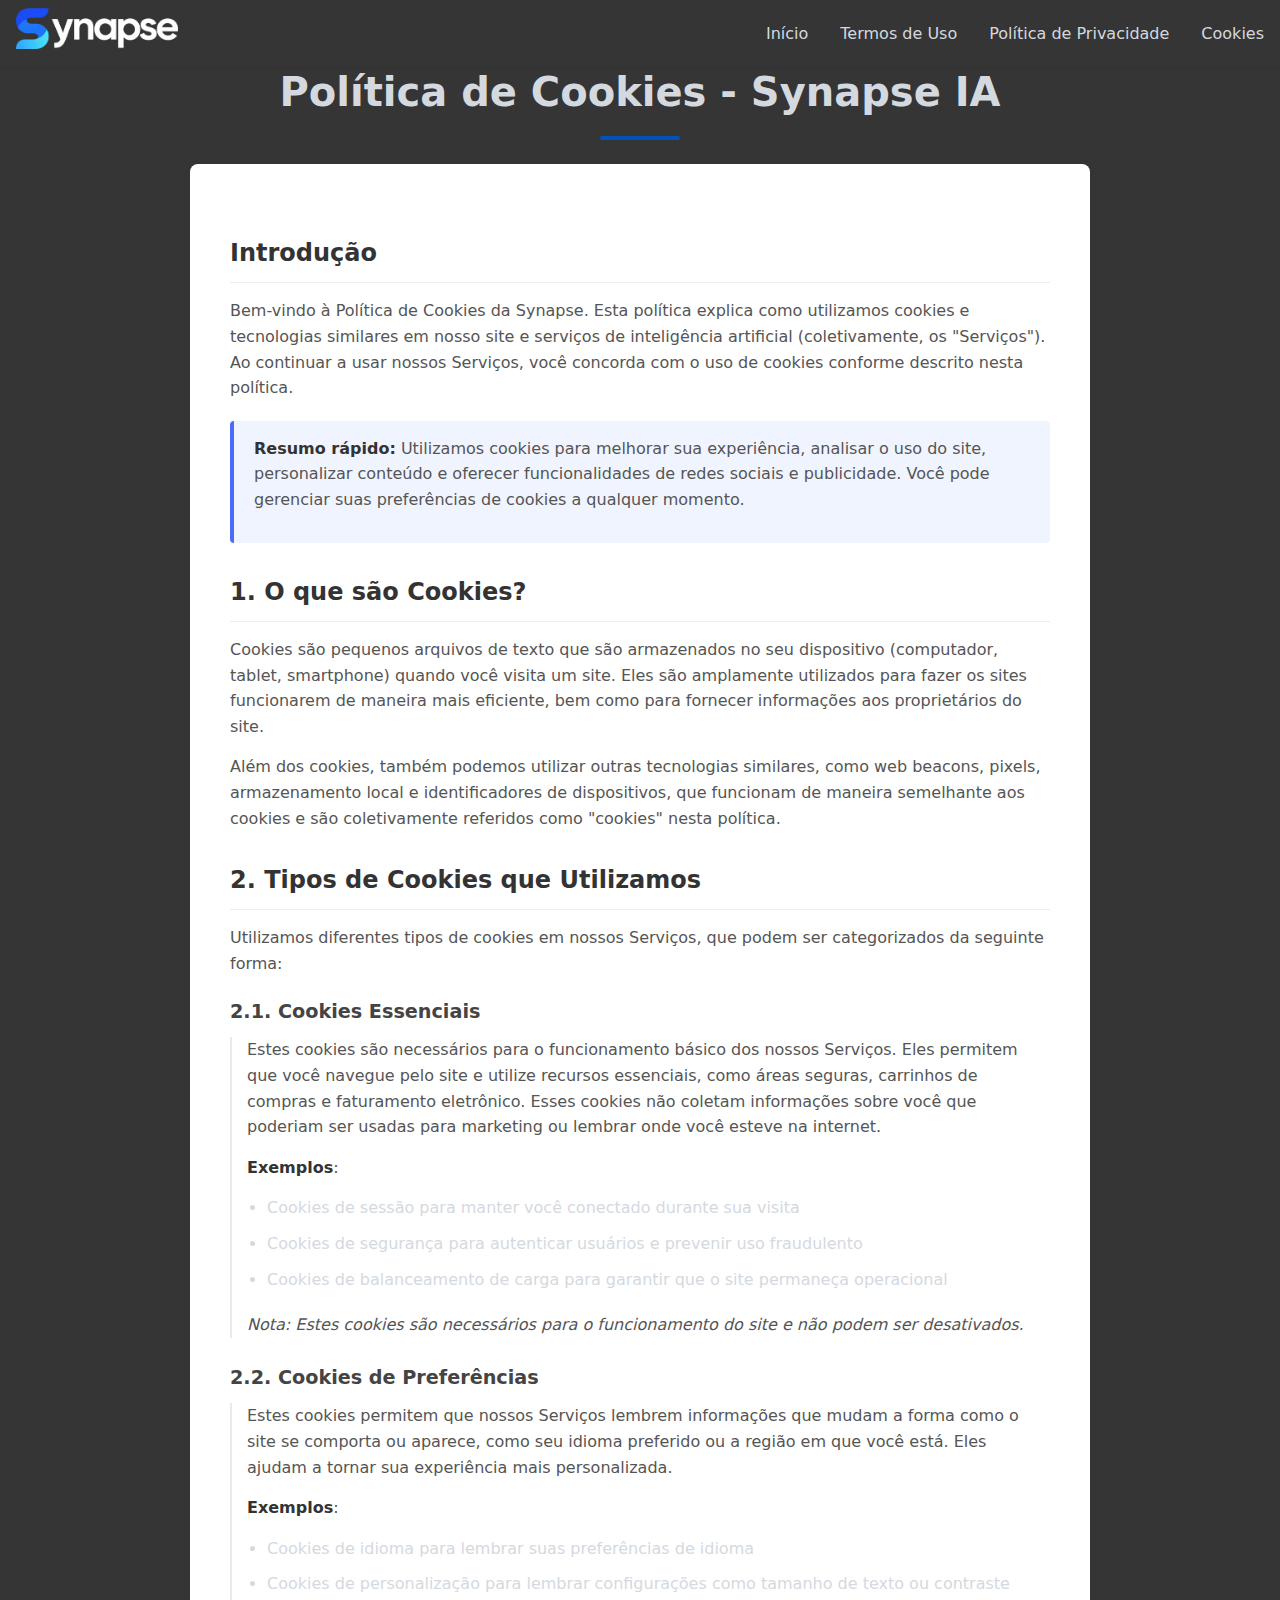
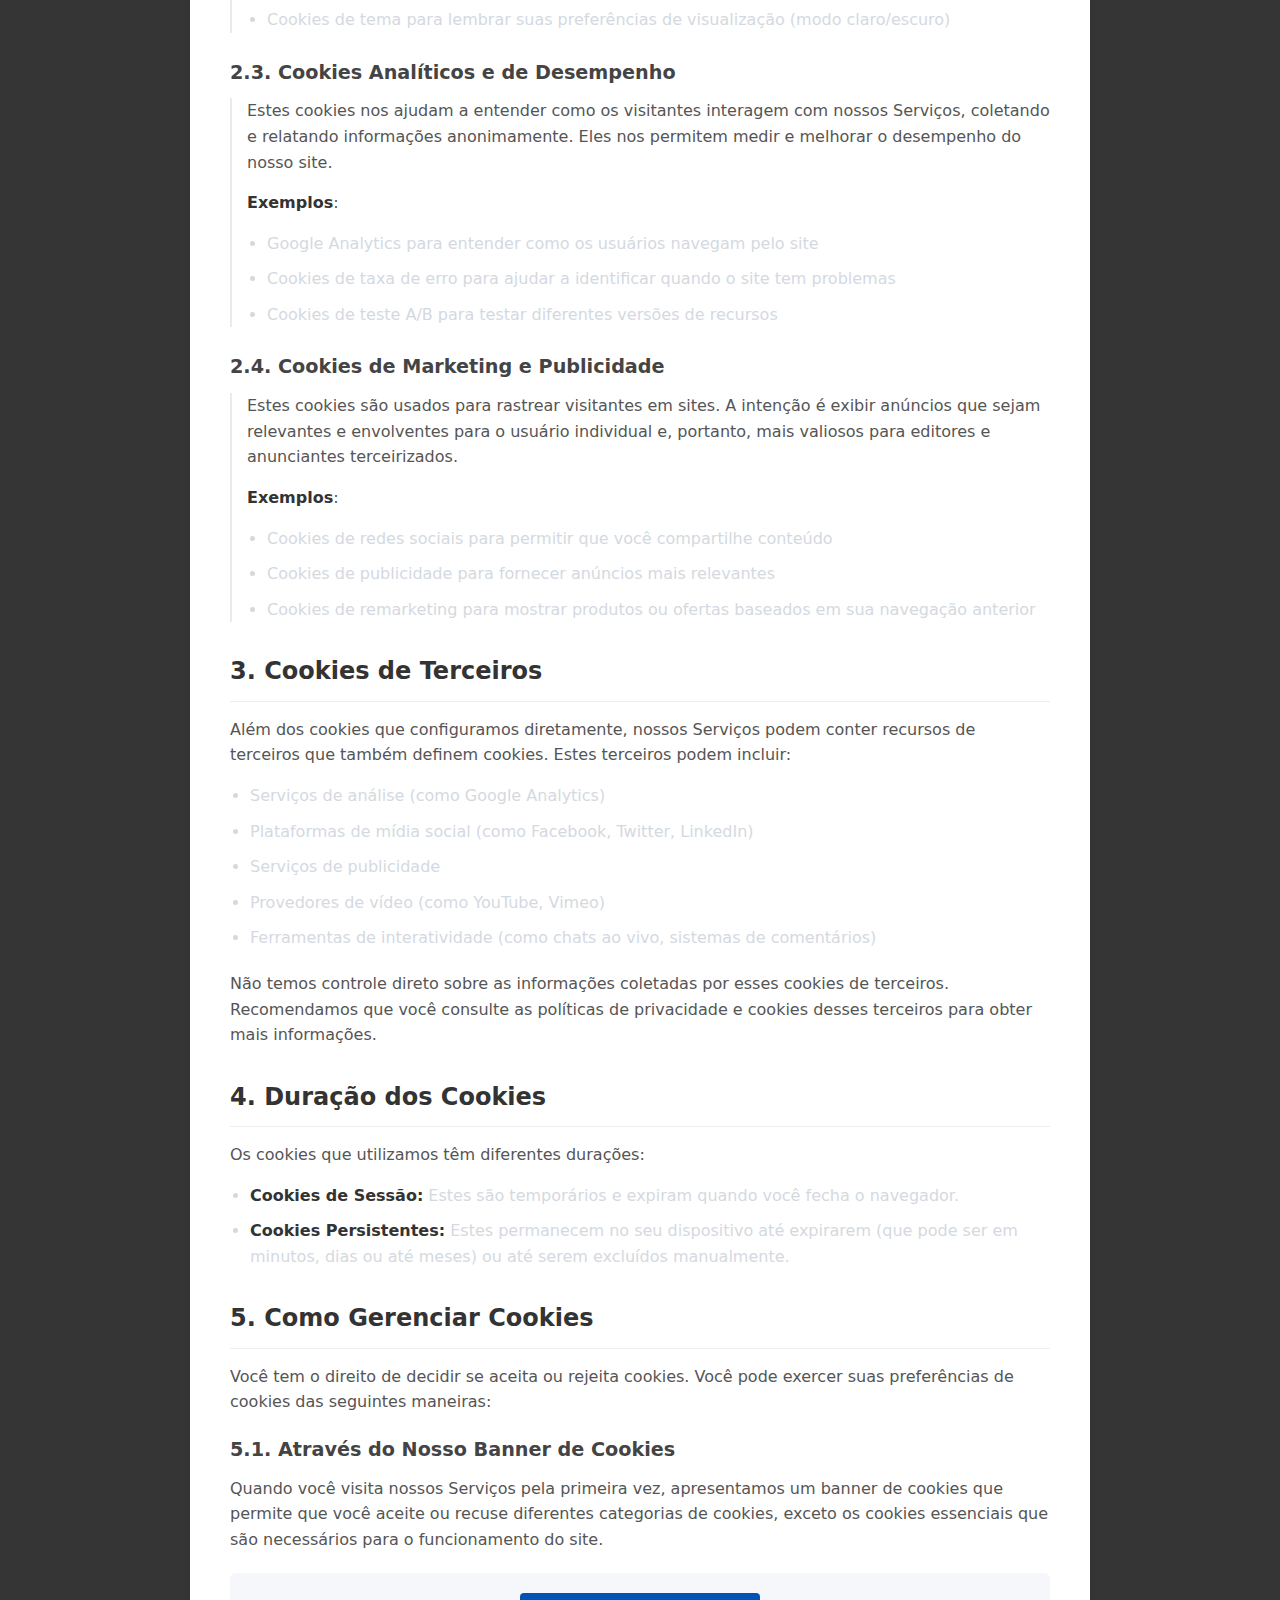
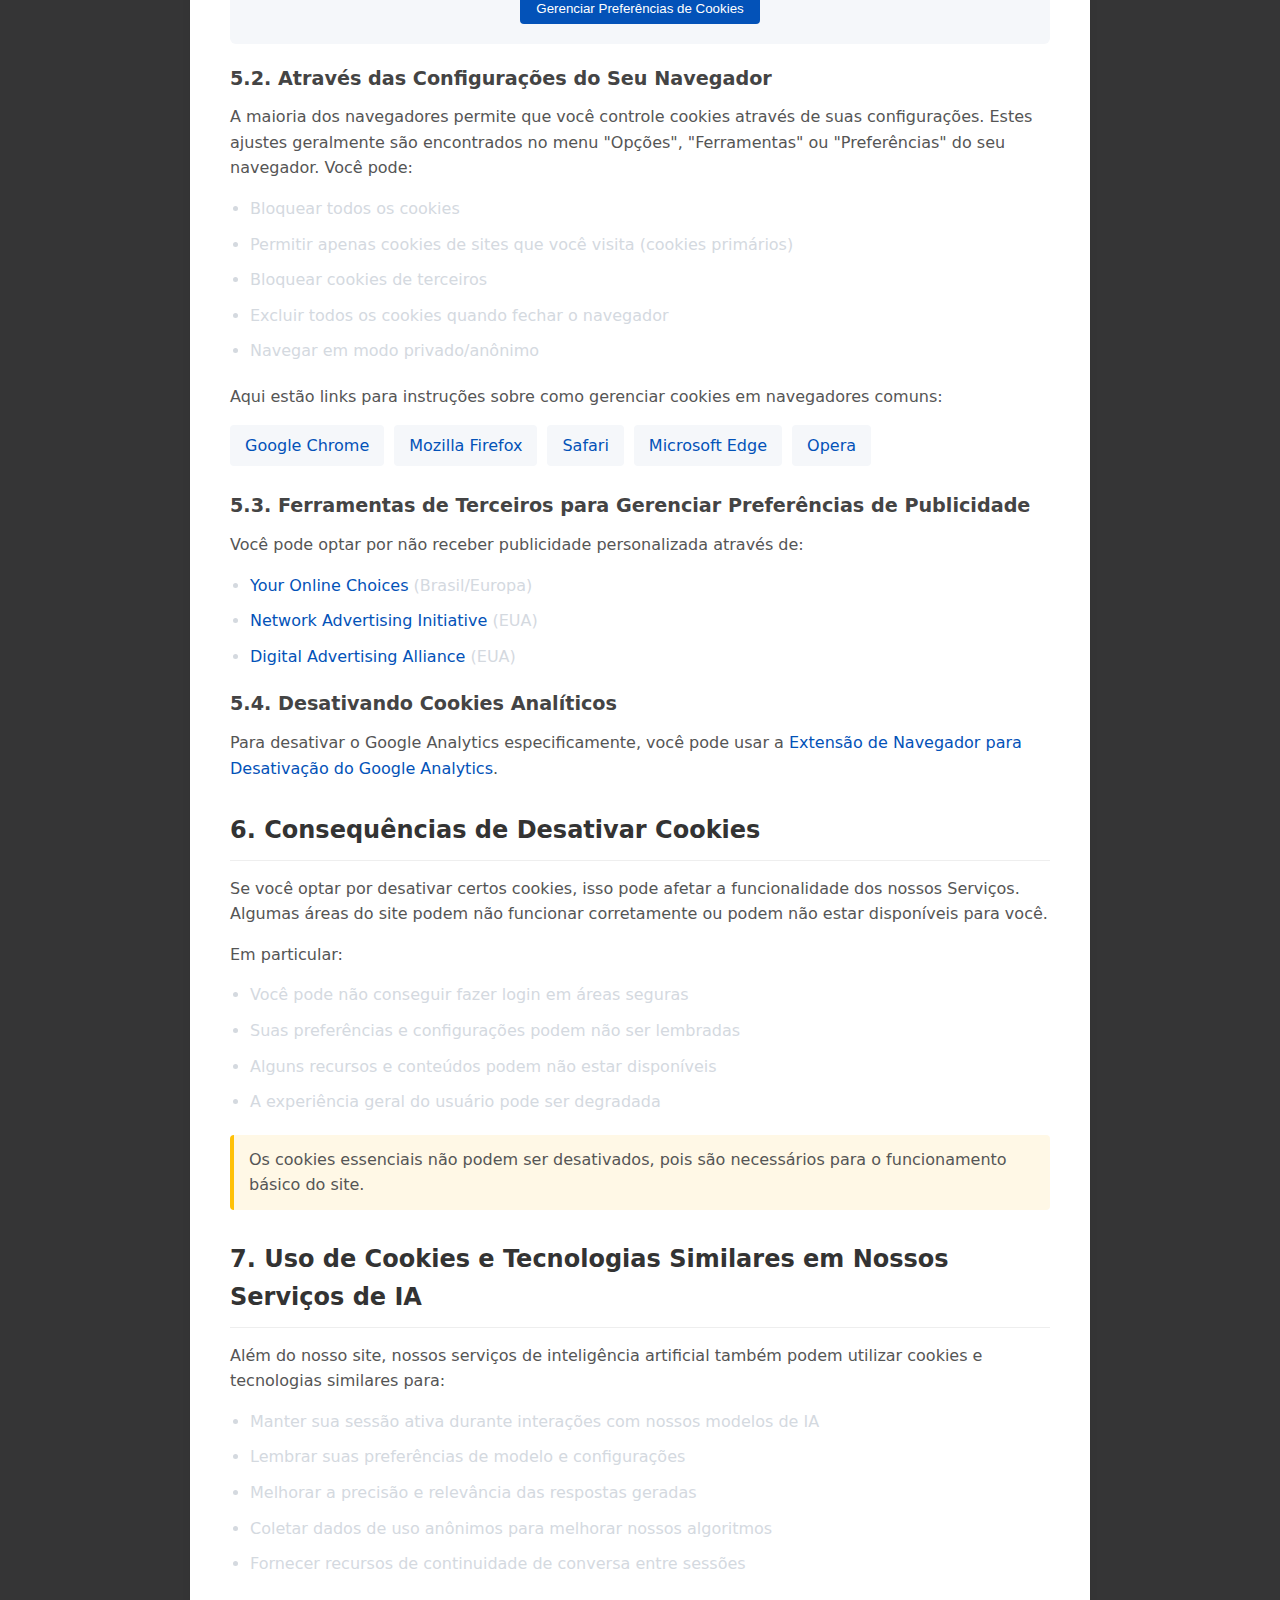
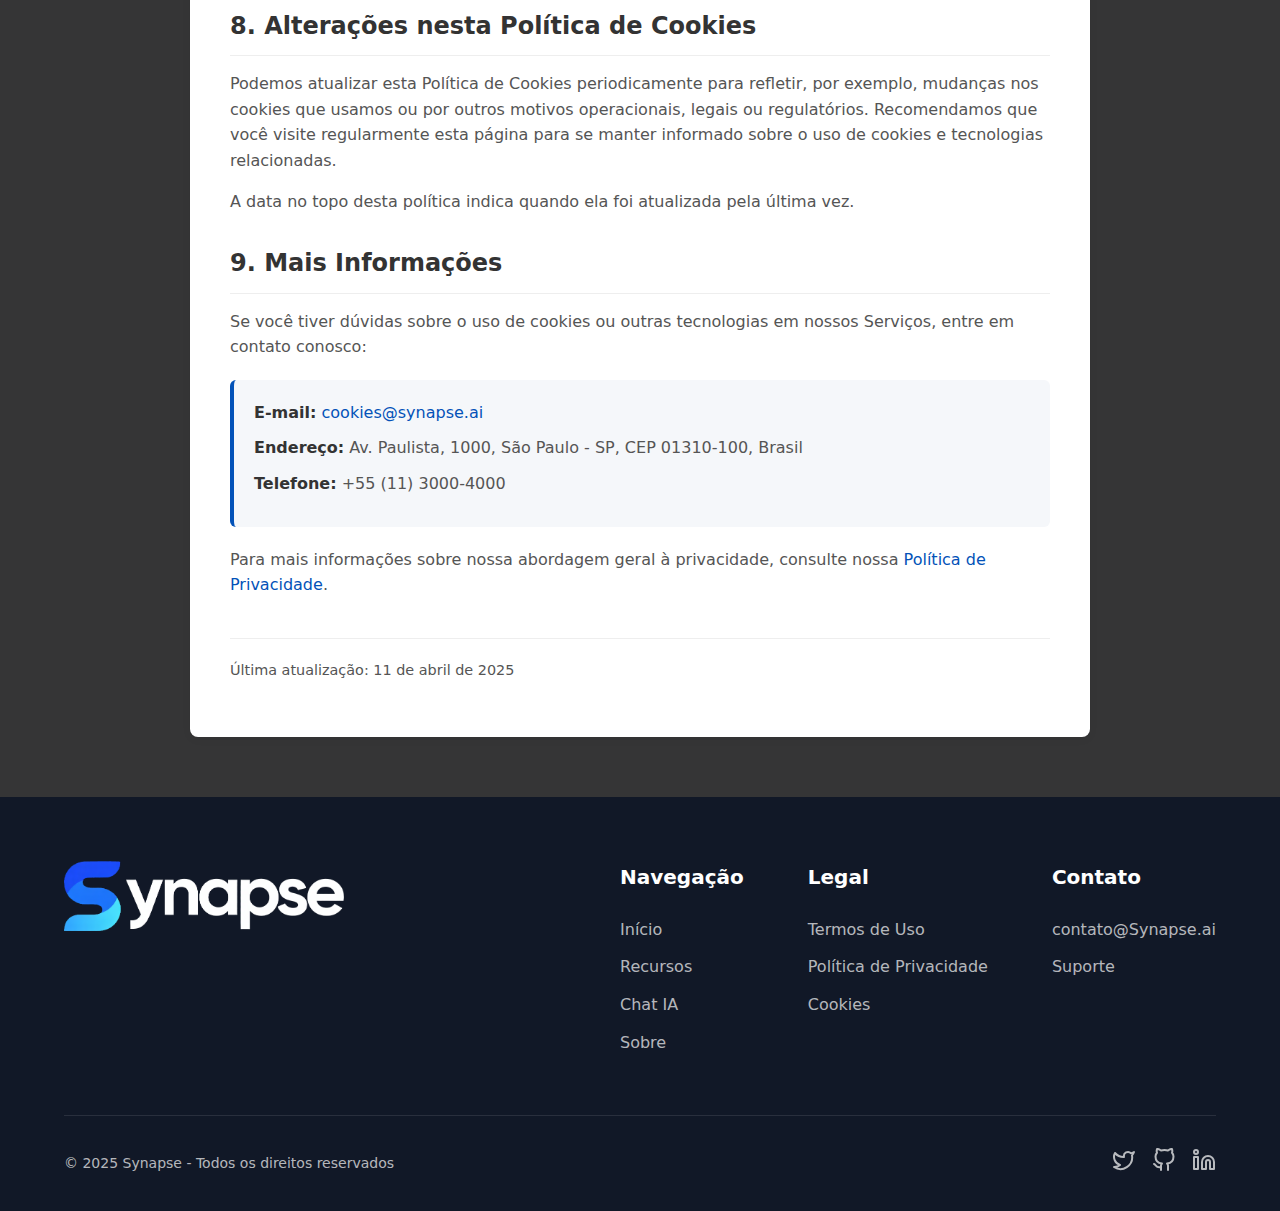
<file: pages/institucional/cookies.html>
<!DOCTYPE html>
<html lang="pt-br">

<head>
  <meta charset="UTF-8">
  <meta name="viewport" content="width=device-width, initial-scale=1">
  <meta name="description" content="Synapse - A nova geração de IAs para conversação e geração de imagens">
  <title>Synapse - Política de Privacidade</title>
  <link rel="stylesheet" href="./institucional.css">
  <link rel="preconnect" href="https://fonts.googleapis.com">
  <link rel="preconnect" href="https://fonts.gstatic.com" crossorigin>
  <link href="https://fonts.googleapis.com/css2?family=Orbitron:wght@600&display=swap" rel="stylesheet">
  <!-- Favicon -->
  <link rel="icon" href="../../assets/images/favicon.ico" type="image/x-icon">
</head>

<body>
  <!-- Indicador de carregamento -->
  <div class="loader" id="loader">
    <div class="spinner"></div>
  </div>
<!-- Banner de Cookies -->
<div id="cookie-banner" class="cookie-banner">
  <div class="cookie-content">
    <div class="cookie-text">
      <h3>Este site utiliza cookies</h3>
      <p>Utilizamos cookies para melhorar sua experiência, personalizar conteúdo e analisar o tráfego do site. Você pode escolher quais cookies deseja permitir.</p>
    </div>
    <div class="cookie-actions">
      <button id="cookie-accept-all" class="cookie-btn cookie-btn-primary">Aceitar todos</button>
      <button id="cookie-settings-open" class="cookie-btn cookie-btn-secondary">Personalizar</button>
    </div>
  </div>
</div>

<!-- Toast de Notificação (já existe no seu código) -->
<!-- <div id="cookie-toast" class="cookie-toast"></div> -->
  <div class="main-container">
    <!-- Cabeçalho -->
    <header class="header">
      <nav class="navigation">
        <div class="logo">
          <img src="../../assets/images/logo.png" alt="Logo Synapse" width="162">
        </div>
        <button class="mobile-menu-toggle" aria-label="Menu" aria-expanded="false" id="menuToggle">
          <span class="hamburger"></span>
        </button>
        <ul class="nav-links">
          <li><a href="../../index.html">Início</a></li>
          <li><a href="./termos.html">Termos de Uso</a></li>
          <li><a href="./privacidade.html">Política de Privacidade</a></li>
          <li><a href="./cookies.html">Cookies</a></li>
        </ul>
      </nav>
    </header>

<!-- Seção Política de Cookies -->
<section id="cookies" class="section legal-content">
  <div class="container">
    <h2 class="section-title">Política de Cookies - Synapse IA</h2>
    
    <div class="legal-document">
      <h3>Introdução</h3>
      <p>Bem-vindo à Política de Cookies da Synapse. Esta política explica como utilizamos cookies e tecnologias similares em nosso site e serviços de inteligência artificial (coletivamente, os "Serviços"). Ao continuar a usar nossos Serviços, você concorda com o uso de cookies conforme descrito nesta política.</p>
      
      <div class="cookie-summary">
        <p><strong>Resumo rápido:</strong> Utilizamos cookies para melhorar sua experiência, analisar o uso do site, personalizar conteúdo e oferecer funcionalidades de redes sociais e publicidade. Você pode gerenciar suas preferências de cookies a qualquer momento.</p>
      </div>
      
      <h3>1. O que são Cookies?</h3>
      <p>Cookies são pequenos arquivos de texto que são armazenados no seu dispositivo (computador, tablet, smartphone) quando você visita um site. Eles são amplamente utilizados para fazer os sites funcionarem de maneira mais eficiente, bem como para fornecer informações aos proprietários do site.</p>
      
      <p>Além dos cookies, também podemos utilizar outras tecnologias similares, como web beacons, pixels, armazenamento local e identificadores de dispositivos, que funcionam de maneira semelhante aos cookies e são coletivamente referidos como "cookies" nesta política.</p>
      
      <h3>2. Tipos de Cookies que Utilizamos</h3>
      <p>Utilizamos diferentes tipos de cookies em nossos Serviços, que podem ser categorizados da seguinte forma:</p>
      
      <div class="cookie-types">
        <h4>2.1. Cookies Essenciais</h4>
        <div class="cookie-type-description">
          <p>Estes cookies são necessários para o funcionamento básico dos nossos Serviços. Eles permitem que você navegue pelo site e utilize recursos essenciais, como áreas seguras, carrinhos de compras e faturamento eletrônico. Esses cookies não coletam informações sobre você que poderiam ser usadas para marketing ou lembrar onde você esteve na internet.</p>
          
          <p><strong>Exemplos</strong>:</p>
          <ul class="legal-list">
            <li>Cookies de sessão para manter você conectado durante sua visita</li>
            <li>Cookies de segurança para autenticar usuários e prevenir uso fraudulento</li>
            <li>Cookies de balanceamento de carga para garantir que o site permaneça operacional</li>
          </ul>
          <p class="cookie-control-note"><em>Nota: Estes cookies são necessários para o funcionamento do site e não podem ser desativados.</em></p>
        </div>
        
        <h4>2.2. Cookies de Preferências</h4>
        <div class="cookie-type-description">
          <p>Estes cookies permitem que nossos Serviços lembrem informações que mudam a forma como o site se comporta ou aparece, como seu idioma preferido ou a região em que você está. Eles ajudam a tornar sua experiência mais personalizada.</p>
          
          <p><strong>Exemplos</strong>:</p>
          <ul class="legal-list">
            <li>Cookies de idioma para lembrar suas preferências de idioma</li>
            <li>Cookies de personalização para lembrar configurações como tamanho de texto ou contraste</li>
            <li>Cookies de tema para lembrar suas preferências de visualização (modo claro/escuro)</li>
          </ul>
        </div>
        
        <h4>2.3. Cookies Analíticos e de Desempenho</h4>
        <div class="cookie-type-description">
          <p>Estes cookies nos ajudam a entender como os visitantes interagem com nossos Serviços, coletando e relatando informações anonimamente. Eles nos permitem medir e melhorar o desempenho do nosso site.</p>
          
          <p><strong>Exemplos</strong>:</p>
          <ul class="legal-list">
            <li>Google Analytics para entender como os usuários navegam pelo site</li>
            <li>Cookies de taxa de erro para ajudar a identificar quando o site tem problemas</li>
            <li>Cookies de teste A/B para testar diferentes versões de recursos</li>
          </ul>
        </div>
        
        <h4>2.4. Cookies de Marketing e Publicidade</h4>
        <div class="cookie-type-description">
          <p>Estes cookies são usados para rastrear visitantes em sites. A intenção é exibir anúncios que sejam relevantes e envolventes para o usuário individual e, portanto, mais valiosos para editores e anunciantes terceirizados.</p>
          
          <p><strong>Exemplos</strong>:</p>
          <ul class="legal-list">
            <li>Cookies de redes sociais para permitir que você compartilhe conteúdo</li>
            <li>Cookies de publicidade para fornecer anúncios mais relevantes</li>
            <li>Cookies de remarketing para mostrar produtos ou ofertas baseados em sua navegação anterior</li>
          </ul>
        </div>
      </div>
      
      <h3>3. Cookies de Terceiros</h3>
      <p>Além dos cookies que configuramos diretamente, nossos Serviços podem conter recursos de terceiros que também definem cookies. Estes terceiros podem incluir:</p>
      
      <ul class="legal-list">
        <li>Serviços de análise (como Google Analytics)</li>
        <li>Plataformas de mídia social (como Facebook, Twitter, LinkedIn)</li>
        <li>Serviços de publicidade</li>
        <li>Provedores de vídeo (como YouTube, Vimeo)</li>
        <li>Ferramentas de interatividade (como chats ao vivo, sistemas de comentários)</li>
      </ul>
      
      <p>Não temos controle direto sobre as informações coletadas por esses cookies de terceiros. Recomendamos que você consulte as políticas de privacidade e cookies desses terceiros para obter mais informações.</p>
      
      <h3>4. Duração dos Cookies</h3>
      <p>Os cookies que utilizamos têm diferentes durações:</p>
      
      <ul class="legal-list">
        <li><strong>Cookies de Sessão:</strong> Estes são temporários e expiram quando você fecha o navegador.</li>
        <li><strong>Cookies Persistentes:</strong> Estes permanecem no seu dispositivo até expirarem (que pode ser em minutos, dias ou até meses) ou até serem excluídos manualmente.</li>
      </ul>
      
      <h3>5. Como Gerenciar Cookies</h3>
      <p>Você tem o direito de decidir se aceita ou rejeita cookies. Você pode exercer suas preferências de cookies das seguintes maneiras:</p>
      
      <h4>5.1. Através do Nosso Banner de Cookies</h4>
      <p>Quando você visita nossos Serviços pela primeira vez, apresentamos um banner de cookies que permite que você aceite ou recuse diferentes categorias de cookies, exceto os cookies essenciais que são necessários para o funcionamento do site.</p>
      
      <div class="cookie-control-panel">
        <button class="btn cookie-settings-btn" type="button" onclick="openCookieSettings()">Gerenciar Preferências de Cookies</button>
      </div>
      
      <h4>5.2. Através das Configurações do Seu Navegador</h4>
      <p>A maioria dos navegadores permite que você controle cookies através de suas configurações. Estes ajustes geralmente são encontrados no menu "Opções", "Ferramentas" ou "Preferências" do seu navegador. Você pode:</p>
      
      <ul class="legal-list">
        <li>Bloquear todos os cookies</li>
        <li>Permitir apenas cookies de sites que você visita (cookies primários)</li>
        <li>Bloquear cookies de terceiros</li>
        <li>Excluir todos os cookies quando fechar o navegador</li>
        <li>Navegar em modo privado/anônimo</li>
      </ul>
      
      <p>Aqui estão links para instruções sobre como gerenciar cookies em navegadores comuns:</p>
      
      <div class="browser-links">
        <a href="https://support.google.com/chrome/answer/95647"  rel="noopener noreferrer">Google Chrome</a>
        <a href="https://support.mozilla.org/pt-BR/kb/ative-e-desative-os-cookies-que-os-sites-usam"  rel="noopener noreferrer">Mozilla Firefox</a>
        <a href="https://support.apple.com/pt-br/guide/safari/sfri11471/mac"  rel="noopener noreferrer">Safari</a>
        <a href="https://support.microsoft.com/pt-br/microsoft-edge/excluir-cookies-no-microsoft-edge-63947406-40ac-c3b8-57b9-2a946a29ae09"  rel="noopener noreferrer">Microsoft Edge</a>
        <a href="https://help.opera.com/en/latest/web-preferences/#cookies"  rel="noopener noreferrer">Opera</a>
      </div>
      
      <h4>5.3. Ferramentas de Terceiros para Gerenciar Preferências de Publicidade</h4>
      <p>Você pode optar por não receber publicidade personalizada através de:</p>
      
      <ul class="legal-list">
        <li><a href="https://www.youronlinechoices.com/br/escolhas"  rel="noopener noreferrer">Your Online Choices</a> (Brasil/Europa)</li>
        <li><a href="https://optout.networkadvertising.org"  rel="noopener noreferrer">Network Advertising Initiative</a> (EUA)</li>
        <li><a href="https://optout.aboutads.info"  rel="noopener noreferrer">Digital Advertising Alliance</a> (EUA)</li>
      </ul>
      
      <h4>5.4. Desativando Cookies Analíticos</h4>
      <p>Para desativar o Google Analytics especificamente, você pode usar a <a href="https://tools.google.com/dlpage/gaoptout"  rel="noopener noreferrer">Extensão de Navegador para Desativação do Google Analytics</a>.</p>
      
      <h3>6. Consequências de Desativar Cookies</h3>
      <p>Se você optar por desativar certos cookies, isso pode afetar a funcionalidade dos nossos Serviços. Algumas áreas do site podem não funcionar corretamente ou podem não estar disponíveis para você.</p>
      
      <p>Em particular:</p>
      <ul class="legal-list">
        <li>Você pode não conseguir fazer login em áreas seguras</li>
        <li>Suas preferências e configurações podem não ser lembradas</li>
        <li>Alguns recursos e conteúdos podem não estar disponíveis</li>
        <li>A experiência geral do usuário pode ser degradada</li>
      </ul>
      
      <p class="cookie-note">Os cookies essenciais não podem ser desativados, pois são necessários para o funcionamento básico do site.</p>
      
      <h3>7. Uso de Cookies e Tecnologias Similares em Nossos Serviços de IA</h3>
      <p>Além do nosso site, nossos serviços de inteligência artificial também podem utilizar cookies e tecnologias similares para:</p>
      
      <ul class="legal-list">
        <li>Manter sua sessão ativa durante interações com nossos modelos de IA</li>
        <li>Lembrar suas preferências de modelo e configurações</li>
        <li>Melhorar a precisão e relevância das respostas geradas</li>
        <li>Coletar dados de uso anônimos para melhorar nossos algoritmos</li>
        <li>Fornecer recursos de continuidade de conversa entre sessões</li>
      </ul>
      
      <h3>8. Alterações nesta Política de Cookies</h3>
      <p>Podemos atualizar esta Política de Cookies periodicamente para refletir, por exemplo, mudanças nos cookies que usamos ou por outros motivos operacionais, legais ou regulatórios. Recomendamos que você visite regularmente esta página para se manter informado sobre o uso de cookies e tecnologias relacionadas.</p>
      
      <p>A data no topo desta política indica quando ela foi atualizada pela última vez.</p>
      
      <h3>9. Mais Informações</h3>
      <p>Se você tiver dúvidas sobre o uso de cookies ou outras tecnologias em nossos Serviços, entre em contato conosco:</p>
      
      <div class="contact-info">
        <p><strong>E-mail:</strong> <a href="mailto:cookies@synapse.ai">cookies@synapse.ai</a></p>
        <p><strong>Endereço:</strong> Av. Paulista, 1000, São Paulo - SP, CEP 01310-100, Brasil</p>
        <p><strong>Telefone:</strong> +55 (11) 3000-4000</p>
      </div>
      
      <p>Para mais informações sobre nossa abordagem geral à privacidade, consulte nossa <a href="privacy.html" class="internal-link">Política de Privacidade</a>.</p>
      
      <div class="legal-footer">
        <p>Última atualização: 11 de abril de 2025</p>
      </div>
    </div>
  </div>
</section>

    <!-- Footer -->
    <footer class="footer">
      <div class="container">
        <div class="footer-content">
          <div class="footer-logo">
            <img src="../../assets/images/logo.png" alt="Logo Synapse" width="280">
          </div>
          <div class="footer-links">
            <div class="footer-column">
              <h3>Navegação</h3>
              <ul>
                <li><a href="../../index.html">Início</a></li>
                <li><a href="" style="cursor: no-drop;">Recursos</a></li>
                <li><a href="pages/chat.html">Chat IA</a></li>
                <li><a href=""style="cursor: no-drop;">Sobre</a></li>
              </ul>
            </div>
            <div class="footer-column">
              <h3>Legal</h3>
              <ul>
                <li><a href="./termos.html">Termos de Uso</a></li>
                <li><a href="./privacidade.html">Política de Privacidade</a></li>
                <li><a href="./cookies.html">Cookies</a></li>
              </ul>
            </div>
            <div class="footer-column">
              <h3>Contato</h3>
              <ul>
                <li><a href="mailto:contato@Synapse.ai">contato@Synapse.ai</a></li>
                <li><a href="#">Suporte</a></li>
              </ul>
            </div>
          </div>
        </div>
        <div class="footer-bottom">
          <p>&copy; 2025 Synapse - Todos os direitos reservados</p>
          <div class="social-links">
            <a href="#" aria-label="Twitter">
              <svg xmlns="http://www.w3.org/2000/svg" width="24" height="24" viewBox="0 0 24 24" fill="none" stroke="currentColor" stroke-width="2" stroke-linecap="round" stroke-linejoin="round">
                <path d="M22 4s-.7 2.1-2 3.4c1.6 10-9.4 17.3-18 11.6 2.2.1 4.4-.6 6-2C3 15.5.5 9.6 3 5c2.2 2.6 5.6 4.1 9 4-.9-4.2 4-6.6 7-3.8 1.1 0 3-1.2 3-1.2z"></path>
              </svg>
            </a>
            <a href="#" aria-label="GitHub">
              <svg xmlns="http://www.w3.org/2000/svg" width="24" height="24" viewBox="0 0 24 24" fill="none" stroke="currentColor" stroke-width="2" stroke-linecap="round" stroke-linejoin="round">
                <path d="M9 19c-5 1.5-5-2.5-7-3m14 6v-3.87a3.37 3.37 0 0 0-.94-2.61c3.14-.35 6.44-1.54 6.44-7A5.44 5.44 0 0 0 20 4.77 5.07 5.07 0 0 0 19.91 1S18.73.65 16 2.48a13.38 13.38 0 0 0-7 0C6.27.65 5.09 1 5.09 1A5.07 5.07 0 0 0 5 4.77a5.44 5.44 0 0 0-1.5 3.78c0 5.42 3.3 6.61 6.44 7A3.37 3.37 0 0 0 9 18.13V22"></path>
              </svg>
            </a>
            <a href="#" aria-label="LinkedIn">
              <svg xmlns="http://www.w3.org/2000/svg" width="24" height="24" viewBox="0 0 24 24" fill="none" stroke="currentColor" stroke-width="2" stroke-linecap="round" stroke-linejoin="round">
                <path d="M16 8a6 6 0 0 1 6 6v7h-4v-7a2 2 0 0 0-2-2 2 2 0 0 0-2 2v7h-4v-7a6 6 0 0 1 6-6z"></path>
                <rect x="2" y="9" width="4" height="12"></rect>
                <circle cx="4" cy="4" r="2"></circle>
              </svg>
            </a>
          </div>
        </div>
      </div>
    </footer>
  </div>

  <!-- Botão de voltar ao topo -->
  <button id="backToTop" class="back-to-top" aria-label="Voltar ao topo">
    <svg xmlns="http://www.w3.org/2000/svg" width="24" height="24" viewBox="0 0 24 24" fill="none" stroke="currentColor" stroke-width="2" stroke-linecap="round" stroke-linejoin="round">
      <path d="M12 19V5M5 12l7-7 7 7"/>
    </svg>
  </button>

  <!-- Scripts -->
  <script src="../../script.js"></script>
  <script>
    // Função para abrir o modal de configurações de cookies
function openCookieSettings() {
  // Verificar se o banner de cookies já existe
  let cookieBanner = document.getElementById('cookie-settings-modal');
  
  // Se não existir, criar o modal
  if (!cookieBanner) {
    cookieBanner = document.createElement('div');
    cookieBanner.id = 'cookie-settings-modal';
    cookieBanner.className = 'cookie-settings-modal';
    
    cookieBanner.innerHTML = `
      <div class="cookie-settings-content">
        <div class="cookie-settings-header">
          <h3>Configurações de Cookies</h3>
          <button class="cookie-close-btn" onclick="closeCookieSettings()">&times;</button>
        </div>
        <div class="cookie-settings-body">
          <p>Personalize suas preferências de cookies selecionando as categorias que você permite:</p>
          
          <div class="cookie-option">
            <label class="cookie-switch">
              <input type="checkbox" checked disabled>
              <span class="cookie-slider"></span>
            </label>
            <div class="cookie-option-text">
              <h4>Cookies Essenciais</h4>
              <p>Necessários para o funcionamento básico do site. Não podem ser desativados.</p>
            </div>
          </div>
          
          <div class="cookie-option">
            <label class="cookie-switch">
              <input type="checkbox" id="preference-cookies">
              <span class="cookie-slider"></span>
            </label>
            <div class="cookie-option-text">
              <h4>Cookies de Preferências</h4>
              <p>Permitem que o site lembre suas preferências e configurações.</p>
            </div>
          </div>
          
          <div class="cookie-option">
            <label class="cookie-switch">
              <input type="checkbox" id="analytics-cookies">
              <span class="cookie-slider"></span>
            </label>
            <div class="cookie-option-text">
              <h4>Cookies Analíticos</h4>
              <p>Ajudam a entender como você interage com o site, permitindo melhorias.</p>
            </div>
          </div>
          
          <div class="cookie-option">
            <label class="cookie-switch">
              <input type="checkbox" id="marketing-cookies">
              <span class="cookie-slider"></span>
            </label>
            <div class="cookie-option-text">
              <h4>Cookies de Marketing</h4>
              <p>Usados para rastrear visitantes entre sites para exibir anúncios relevantes.</p>
            </div>
          </div>
        </div>
        <div class="cookie-settings-footer">
          <button class="btn btn-secondary" onclick="rejectAllCookies()">Rejeitar Todos</button>
          <button class="btn btn-primary" onclick="acceptSelectedCookies()">Salvar Preferências</button>
        </div>
      </div>
    `;
    
    document.body.appendChild(cookieBanner);
    
    // Carregar configurações salvas
    loadCookiePreferences();
  }
  
  // Mostrar o modal
  cookieBanner.style.display = 'flex';
  document.body.style.overflow = 'hidden'; // Impedir rolagem
}

// Função para fechar o modal
function closeCookieSettings() {
  const modal = document.getElementById('cookie-settings-modal');
  if (modal) {
    modal.style.display = 'none';
    document.body.style.overflow = ''; // Restaurar rolagem
  }
}

// Função para carregar preferências salvas
function loadCookiePreferences() {
  // Verificar se existem preferências salvas
  if (localStorage.getItem('cookiePreferences')) {
    const preferences = JSON.parse(localStorage.getItem('cookiePreferences'));
    
    // Aplicar preferências aos checkboxes
    document.getElementById('preference-cookies').checked = preferences.preferences;
    document.getElementById('analytics-cookies').checked = preferences.analytics;
    document.getElementById('marketing-cookies').checked = preferences.marketing;
  }
}

// Função para salvar preferências selecionadas
function acceptSelectedCookies() {
  const preferences = {
    essential: true, // Sempre ativo
    preferences: document.getElementById('preference-cookies').checked,
    analytics: document.getElementById('analytics-cookies').checked,
    marketing: document.getElementById('marketing-cookies').checked
  };
  
  // Salvar no localStorage
  localStorage.setItem('cookiePreferences', JSON.stringify(preferences));
  
  // Aplicar configurações (aqui você implementaria a lógica para ativar/desativar cookies)
  applyCookieSettings(preferences);
  
  // Fechar modal
  closeCookieSettings();
  
  // Mostrar mensagem de confirmação
  showToast('Suas preferências de cookies foram salvas.');
}

// Função para rejeitar todos os cookies não essenciais
function rejectAllCookies() {
  const preferences = {
    essential: true, // Sempre ativo
    preferences: false,
    analytics: false,
    marketing: false
  };
  
  // Atualizar checkboxes
  document.getElementById('preference-cookies').checked = false;
  document.getElementById('analytics-cookies').checked = false;
  document.getElementById('marketing-cookies').checked = false;
  
  // Salvar no localStorage
  localStorage.setItem('cookiePreferences', JSON.stringify(preferences));
  
  // Aplicar configurações
  applyCookieSettings(preferences);
  
  // Fechar modal
  closeCookieSettings();
  
  // Mostrar mensagem de confirmação
  showToast('Todos os cookies não essenciais foram rejeitados.');
}

// Função para aplicar configurações de cookies
function applyCookieSettings(preferences) {
  // Aqui você implementaria a lógica para ativar/desativar cookies
  console.log('Aplicando configurações de cookies:', preferences);
  
  // Exemplo: desativar Google Analytics se analytics = false
  if (!preferences.analytics && window.ga) {
    window['ga-disable-UA-XXXXXXXX-X'] = true; // Substitua pelo seu ID do GA
  }
}

// Função para mostrar mensagem de toast
function showToast(message) {
  let toast = document.getElementById('cookie-toast');
  
  if (!toast) {
    toast = document.createElement('div');
    toast.id = 'cookie-toast';
    toast.className = 'cookie-toast';
    document.body.appendChild(toast);
  }
  
  toast.textContent = message;
  toast.classList.add('show');
  
  setTimeout(() => {
    toast.classList.remove('show');
  }, 3000);
}

// Verificar se o usuário já fez escolhas de cookies
document.addEventListener('DOMContentLoaded', function() {
  if (!localStorage.getItem('cookiePreferences')) {
    // Se não houver preferências salvas, mostrar banner de cookies após 1 segundo
    setTimeout(() => {
      showCookieBanner();
    }, 1000);
  }
});



// Funções para o Banner de Cookies
document.addEventListener('DOMContentLoaded', function() {
  // Elementos do DOM
  const cookieBanner = document.getElementById('cookie-banner');
  const acceptAllBtn = document.getElementById('cookie-accept-all');
  const settingsOpenBtn = document.getElementById('cookie-settings-open');
  
  // Verificar se o usuário já fez escolhas de cookies
  if (!localStorage.getItem('cookiePreferences')) {
    // Se não houver preferências salvas, mostrar banner de cookies após 1 segundo
    setTimeout(() => {
      showCookieBanner();
    }, 1000);
  }
  
  // Evento para aceitar todos os cookies
  if (acceptAllBtn) {
    acceptAllBtn.addEventListener('click', function() {
      acceptAllCookies();
      hideCookieBanner();
      showToast('Todos os cookies foram aceitos. Obrigado!');
    });
  }
  
  // Evento para abrir configurações
  if (settingsOpenBtn) {
    settingsOpenBtn.addEventListener('click', function() {
      hideCookieBanner();
      openCookieSettings(); // Sua função existente
    });
  }
  
  // Funções para mostrar/ocultar o banner
  function showCookieBanner() {
    if (cookieBanner) {
      cookieBanner.classList.add('show');
    }
  }
  
  function hideCookieBanner() {
    if (cookieBanner) {
      cookieBanner.classList.remove('show');
    }
  }
  
  // Função para aceitar todos os cookies
  function acceptAllCookies() {
    const preferences = {
      essential: true,
      preferences: true,
      analytics: true,
      marketing: true
    };
    
    // Salvar no localStorage
    localStorage.setItem('cookiePreferences', JSON.stringify(preferences));
    
    // Aplicar configurações
    applyCookieSettings(preferences); // Sua função existente
  }
});
  </script>
</body>

</html>
</file>
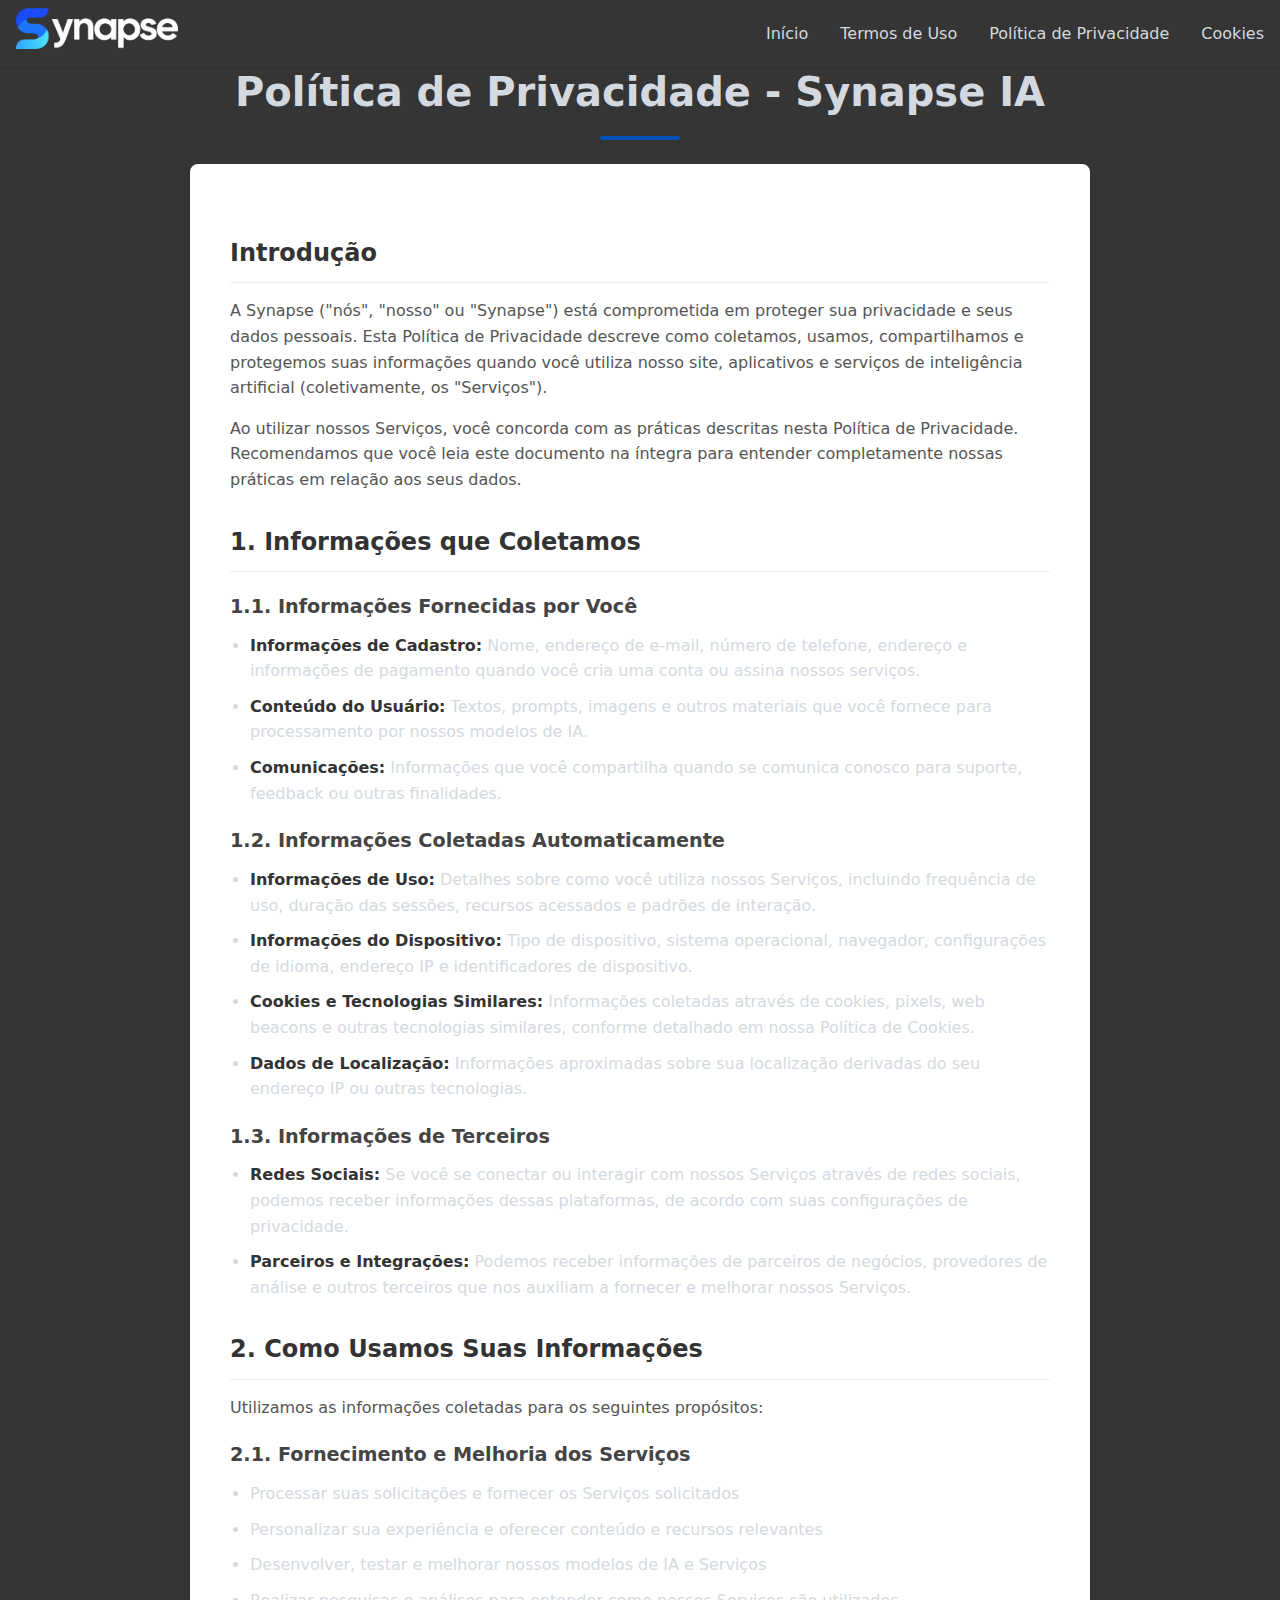
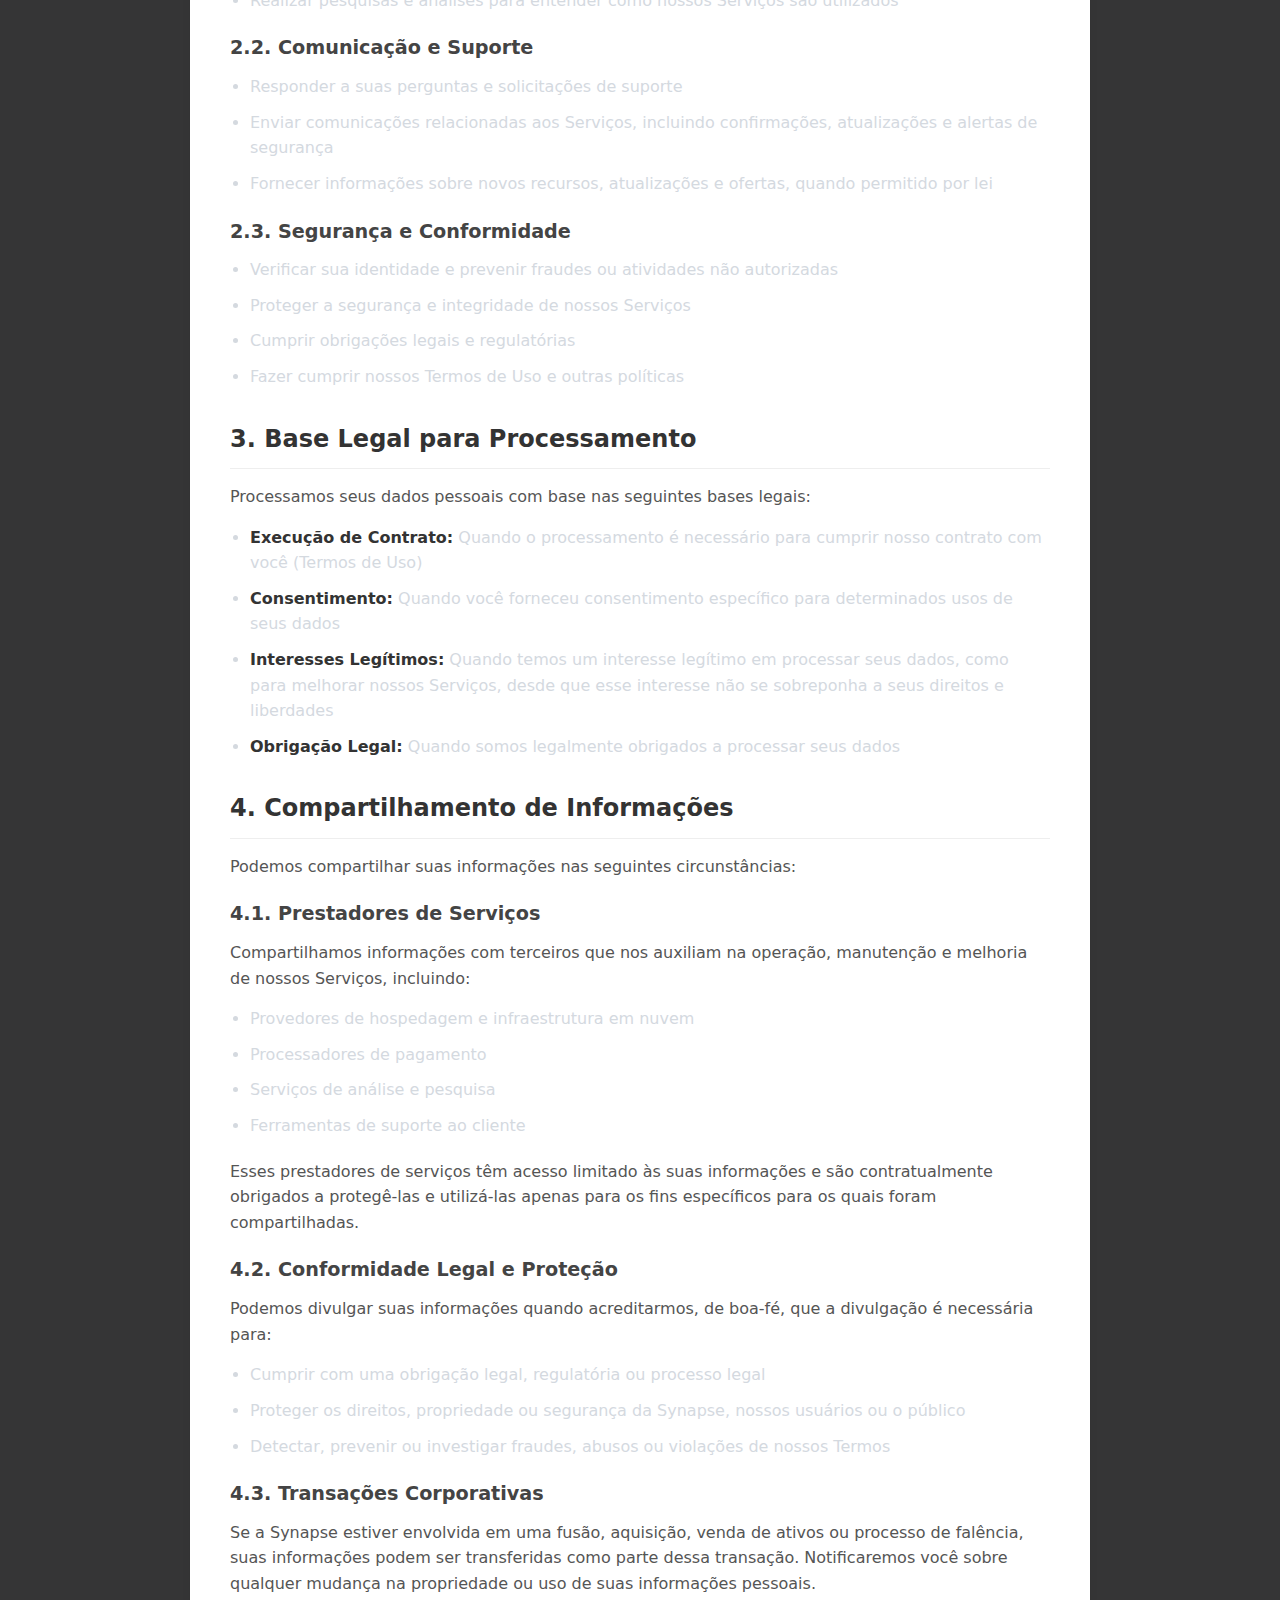
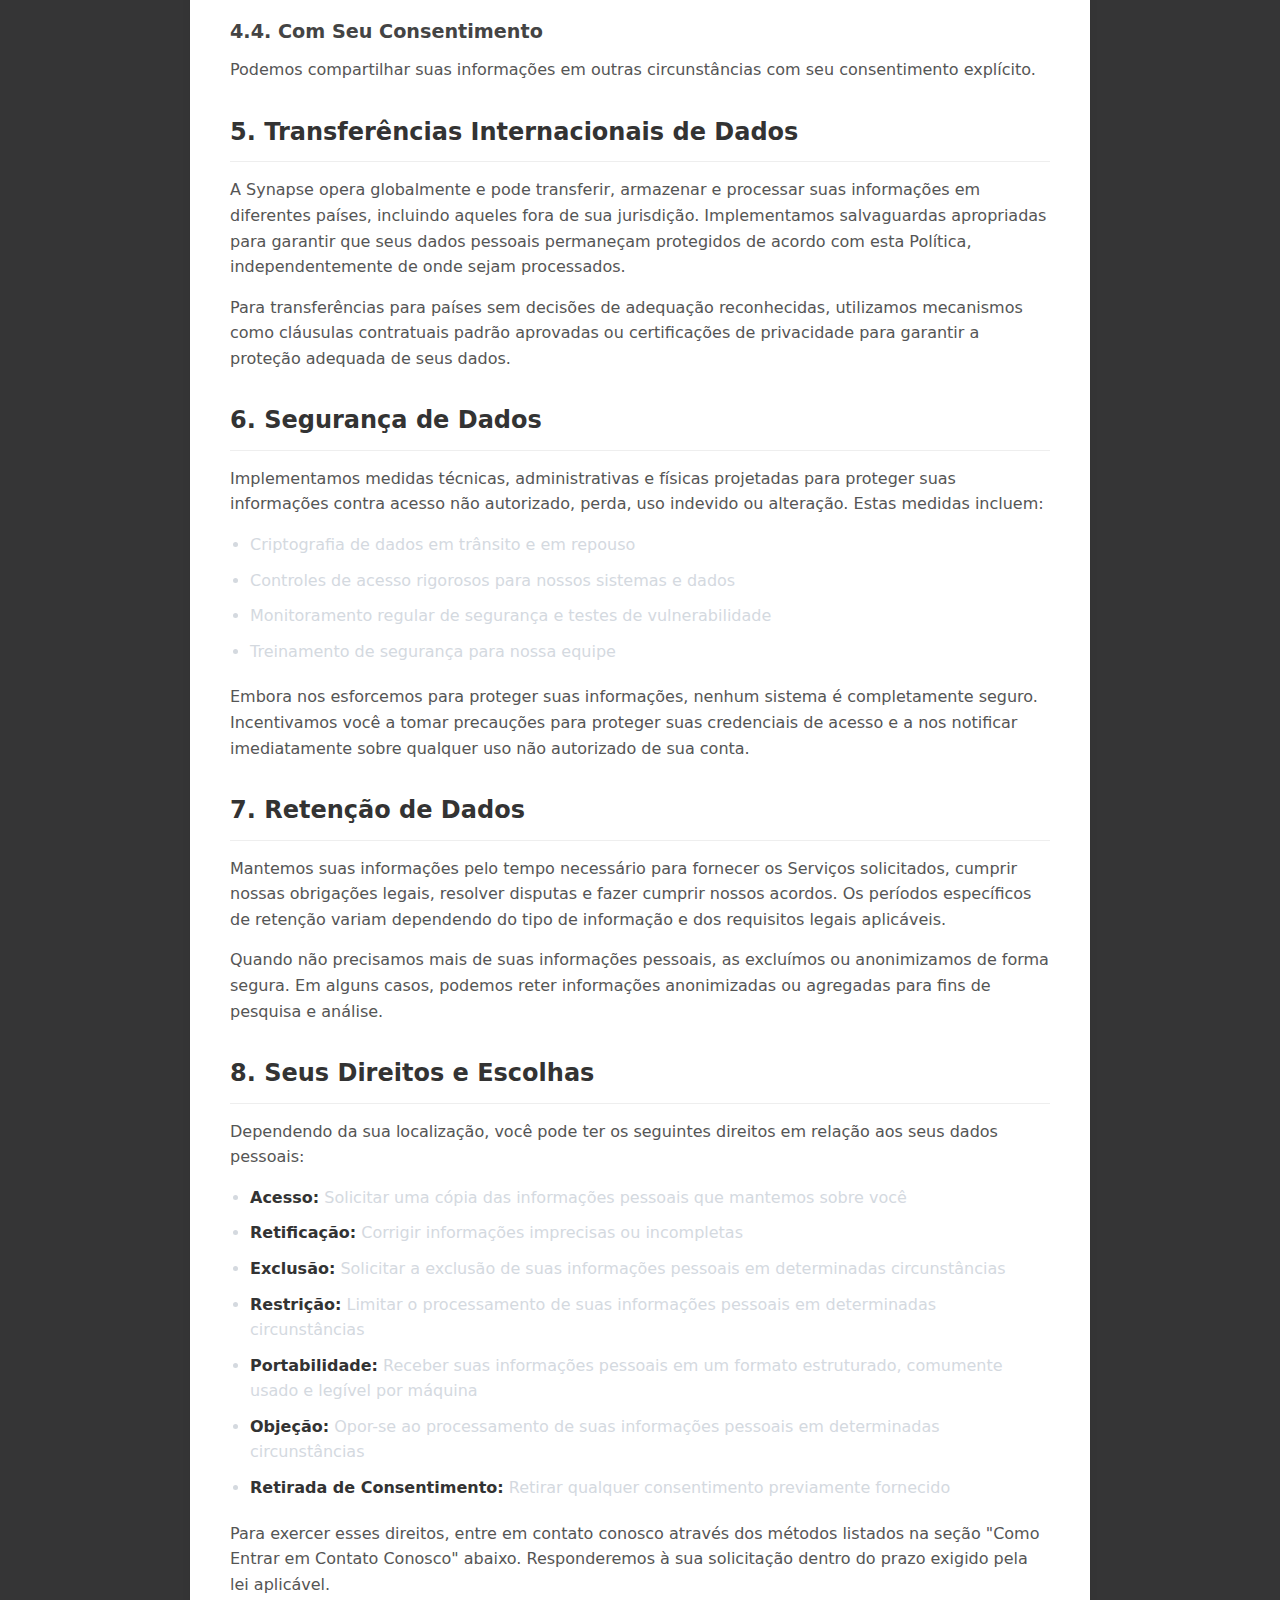
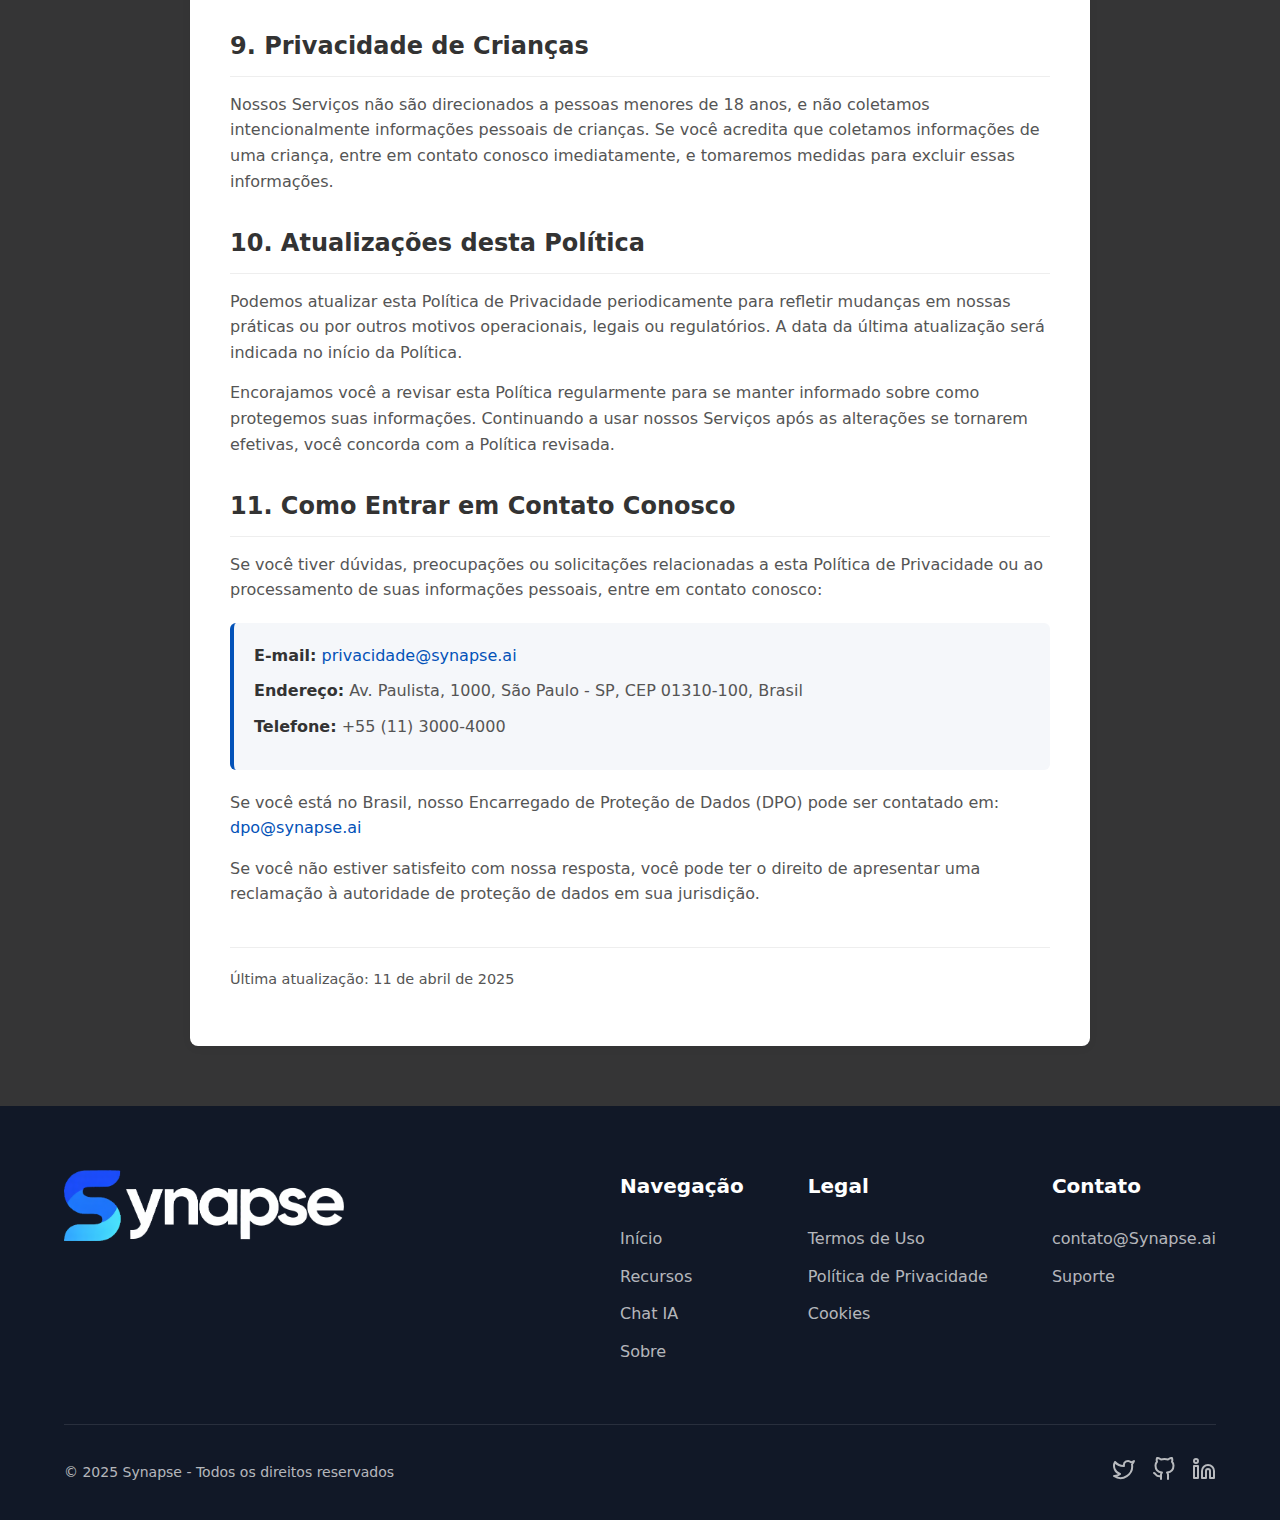
<file: pages/institucional/privacidade.html>
<!DOCTYPE html>
<html lang="pt-br">

<head>
  <meta charset="UTF-8">
  <meta name="viewport" content="width=device-width, initial-scale=1">
  <meta name="description" content="Synapse - A nova geração de IAs para conversação e geração de imagens">
  <title>Synapse - Política de Privacidade</title>
  <link rel="stylesheet" href="./institucional.css">
  <link rel="preconnect" href="https://fonts.googleapis.com">
  <link rel="preconnect" href="https://fonts.gstatic.com" crossorigin>
  <link href="https://fonts.googleapis.com/css2?family=Orbitron:wght@600&display=swap" rel="stylesheet">
  <!-- Favicon -->
  <link rel="icon" href="../../assets/images/favicon.ico" type="image/x-icon">
</head>

<body>
  <!-- Indicador de carregamento -->
  <div class="loader" id="loader">
    <div class="spinner"></div>
  </div>

<!-- Banner de Cookies -->
<div id="cookie-banner" class="cookie-banner">
  <div class="cookie-content">
    <div class="cookie-text">
      <h3>Este site utiliza cookies</h3>
      <p>Utilizamos cookies para melhorar sua experiência, personalizar conteúdo e analisar o tráfego do site. Você pode escolher quais cookies deseja permitir.</p>
    </div>
    <div class="cookie-actions">
      <button id="cookie-accept-all" class="cookie-btn cookie-btn-primary">Aceitar todos</button>
      <button id="cookie-settings-open" class="cookie-btn cookie-btn-secondary">Personalizar</button>
    </div>
  </div>
</div>

  <div class="main-container">
    <!-- Cabeçalho -->
    <header class="header">
      <nav class="navigation">
        <div class="logo">
          <img src="../../assets/images/logo.png" alt="Logo Synapse" width="162">
        </div>
        <button class="mobile-menu-toggle" aria-label="Menu" aria-expanded="false" id="menuToggle">
          <span class="hamburger"></span>
        </button>
        <ul class="nav-links">
          <li><a href="../../index.html">Início</a></li>
          <li><a href="./termos.html">Termos de Uso</a></li>
          <li><a href="./privacidade.html">Política de Privacidade</a></li>
          <li><a href="./cookies.html">Cookies</a></li>
        </ul>
      </nav>
    </header>

<!-- Seção Política de Privacidade -->
<section id="privacy" class="section legal-content">
  <div class="container">
    <h2 class="section-title">Política de Privacidade - Synapse IA</h2>
    
    <div class="legal-document">
      <h3>Introdução</h3>
      <p>A Synapse ("nós", "nosso" ou "Synapse") está comprometida em proteger sua privacidade e seus dados pessoais. Esta Política de Privacidade descreve como coletamos, usamos, compartilhamos e protegemos suas informações quando você utiliza nosso site, aplicativos e serviços de inteligência artificial (coletivamente, os "Serviços").</p>
      
      <p>Ao utilizar nossos Serviços, você concorda com as práticas descritas nesta Política de Privacidade. Recomendamos que você leia este documento na íntegra para entender completamente nossas práticas em relação aos seus dados.</p>
      
      <h3>1. Informações que Coletamos</h3>
      
      <h4>1.1. Informações Fornecidas por Você</h4>
      <ul class="legal-list">
        <li><strong>Informações de Cadastro:</strong> Nome, endereço de e-mail, número de telefone, endereço e informações de pagamento quando você cria uma conta ou assina nossos serviços.</li>
        <li><strong>Conteúdo do Usuário:</strong> Textos, prompts, imagens e outros materiais que você fornece para processamento por nossos modelos de IA.</li>
        <li><strong>Comunicações:</strong> Informações que você compartilha quando se comunica conosco para suporte, feedback ou outras finalidades.</li>
      </ul>
      
      <h4>1.2. Informações Coletadas Automaticamente</h4>
      <ul class="legal-list">
        <li><strong>Informações de Uso:</strong> Detalhes sobre como você utiliza nossos Serviços, incluindo frequência de uso, duração das sessões, recursos acessados e padrões de interação.</li>
        <li><strong>Informações do Dispositivo:</strong> Tipo de dispositivo, sistema operacional, navegador, configurações de idioma, endereço IP e identificadores de dispositivo.</li>
        <li><strong>Cookies e Tecnologias Similares:</strong> Informações coletadas através de cookies, pixels, web beacons e outras tecnologias similares, conforme detalhado em nossa Política de Cookies.</li>
        <li><strong>Dados de Localização:</strong> Informações aproximadas sobre sua localização derivadas do seu endereço IP ou outras tecnologias.</li>
      </ul>
      
      <h4>1.3. Informações de Terceiros</h4>
      <ul class="legal-list">
        <li><strong>Redes Sociais:</strong> Se você se conectar ou interagir com nossos Serviços através de redes sociais, podemos receber informações dessas plataformas, de acordo com suas configurações de privacidade.</li>
        <li><strong>Parceiros e Integrações:</strong> Podemos receber informações de parceiros de negócios, provedores de análise e outros terceiros que nos auxiliam a fornecer e melhorar nossos Serviços.</li>
      </ul>
      
      <h3>2. Como Usamos Suas Informações</h3>
      <p>Utilizamos as informações coletadas para os seguintes propósitos:</p>
      
      <h4>2.1. Fornecimento e Melhoria dos Serviços</h4>
      <ul class="legal-list">
        <li>Processar suas solicitações e fornecer os Serviços solicitados</li>
        <li>Personalizar sua experiência e oferecer conteúdo e recursos relevantes</li>
        <li>Desenvolver, testar e melhorar nossos modelos de IA e Serviços</li>
        <li>Realizar pesquisas e análises para entender como nossos Serviços são utilizados</li>
      </ul>
      
      <h4>2.2. Comunicação e Suporte</h4>
      <ul class="legal-list">
        <li>Responder a suas perguntas e solicitações de suporte</li>
        <li>Enviar comunicações relacionadas aos Serviços, incluindo confirmações, atualizações e alertas de segurança</li>
        <li>Fornecer informações sobre novos recursos, atualizações e ofertas, quando permitido por lei</li>
      </ul>
      
      <h4>2.3. Segurança e Conformidade</h4>
      <ul class="legal-list">
        <li>Verificar sua identidade e prevenir fraudes ou atividades não autorizadas</li>
        <li>Proteger a segurança e integridade de nossos Serviços</li>
        <li>Cumprir obrigações legais e regulatórias</li>
        <li>Fazer cumprir nossos Termos de Uso e outras políticas</li>
      </ul>
      
      <h3>3. Base Legal para Processamento</h3>
      <p>Processamos seus dados pessoais com base nas seguintes bases legais:</p>
      <ul class="legal-list">
        <li><strong>Execução de Contrato:</strong> Quando o processamento é necessário para cumprir nosso contrato com você (Termos de Uso)</li>
        <li><strong>Consentimento:</strong> Quando você forneceu consentimento específico para determinados usos de seus dados</li>
        <li><strong>Interesses Legítimos:</strong> Quando temos um interesse legítimo em processar seus dados, como para melhorar nossos Serviços, desde que esse interesse não se sobreponha a seus direitos e liberdades</li>
        <li><strong>Obrigação Legal:</strong> Quando somos legalmente obrigados a processar seus dados</li>
      </ul>
      
      <h3>4. Compartilhamento de Informações</h3>
      <p>Podemos compartilhar suas informações nas seguintes circunstâncias:</p>
      
      <h4>4.1. Prestadores de Serviços</h4>
      <p>Compartilhamos informações com terceiros que nos auxiliam na operação, manutenção e melhoria de nossos Serviços, incluindo:</p>
      <ul class="legal-list">
        <li>Provedores de hospedagem e infraestrutura em nuvem</li>
        <li>Processadores de pagamento</li>
        <li>Serviços de análise e pesquisa</li>
        <li>Ferramentas de suporte ao cliente</li>
      </ul>
      <p>Esses prestadores de serviços têm acesso limitado às suas informações e são contratualmente obrigados a protegê-las e utilizá-las apenas para os fins específicos para os quais foram compartilhadas.</p>
      
      <h4>4.2. Conformidade Legal e Proteção</h4>
      <p>Podemos divulgar suas informações quando acreditarmos, de boa-fé, que a divulgação é necessária para:</p>
      <ul class="legal-list">
        <li>Cumprir com uma obrigação legal, regulatória ou processo legal</li>
        <li>Proteger os direitos, propriedade ou segurança da Synapse, nossos usuários ou o público</li>
        <li>Detectar, prevenir ou investigar fraudes, abusos ou violações de nossos Termos</li>
      </ul>
      
      <h4>4.3. Transações Corporativas</h4>
      <p>Se a Synapse estiver envolvida em uma fusão, aquisição, venda de ativos ou processo de falência, suas informações podem ser transferidas como parte dessa transação. Notificaremos você sobre qualquer mudança na propriedade ou uso de suas informações pessoais.</p>
      
      <h4>4.4. Com Seu Consentimento</h4>
      <p>Podemos compartilhar suas informações em outras circunstâncias com seu consentimento explícito.</p>
      
      <h3>5. Transferências Internacionais de Dados</h3>
      <p>A Synapse opera globalmente e pode transferir, armazenar e processar suas informações em diferentes países, incluindo aqueles fora de sua jurisdição. Implementamos salvaguardas apropriadas para garantir que seus dados pessoais permaneçam protegidos de acordo com esta Política, independentemente de onde sejam processados.</p>
      
      <p>Para transferências para países sem decisões de adequação reconhecidas, utilizamos mecanismos como cláusulas contratuais padrão aprovadas ou certificações de privacidade para garantir a proteção adequada de seus dados.</p>
      
      <h3>6. Segurança de Dados</h3>
      <p>Implementamos medidas técnicas, administrativas e físicas projetadas para proteger suas informações contra acesso não autorizado, perda, uso indevido ou alteração. Estas medidas incluem:</p>
      <ul class="legal-list">
        <li>Criptografia de dados em trânsito e em repouso</li>
        <li>Controles de acesso rigorosos para nossos sistemas e dados</li>
        <li>Monitoramento regular de segurança e testes de vulnerabilidade</li>
        <li>Treinamento de segurança para nossa equipe</li>
      </ul>
      
      <p>Embora nos esforcemos para proteger suas informações, nenhum sistema é completamente seguro. Incentivamos você a tomar precauções para proteger suas credenciais de acesso e a nos notificar imediatamente sobre qualquer uso não autorizado de sua conta.</p>
      
      <h3>7. Retenção de Dados</h3>
      <p>Mantemos suas informações pelo tempo necessário para fornecer os Serviços solicitados, cumprir nossas obrigações legais, resolver disputas e fazer cumprir nossos acordos. Os períodos específicos de retenção variam dependendo do tipo de informação e dos requisitos legais aplicáveis.</p>
      
      <p>Quando não precisamos mais de suas informações pessoais, as excluímos ou anonimizamos de forma segura. Em alguns casos, podemos reter informações anonimizadas ou agregadas para fins de pesquisa e análise.</p>
      
      <h3>8. Seus Direitos e Escolhas</h3>
      <p>Dependendo da sua localização, você pode ter os seguintes direitos em relação aos seus dados pessoais:</p>
      <ul class="legal-list">
        <li><strong>Acesso:</strong> Solicitar uma cópia das informações pessoais que mantemos sobre você</li>
        <li><strong>Retificação:</strong> Corrigir informações imprecisas ou incompletas</li>
        <li><strong>Exclusão:</strong> Solicitar a exclusão de suas informações pessoais em determinadas circunstâncias</li>
        <li><strong>Restrição:</strong> Limitar o processamento de suas informações pessoais em determinadas circunstâncias</li>
        <li><strong>Portabilidade:</strong> Receber suas informações pessoais em um formato estruturado, comumente usado e legível por máquina</li>
        <li><strong>Objeção:</strong> Opor-se ao processamento de suas informações pessoais em determinadas circunstâncias</li>
        <li><strong>Retirada de Consentimento:</strong> Retirar qualquer consentimento previamente fornecido</li>
      </ul>
      
      <p>Para exercer esses direitos, entre em contato conosco através dos métodos listados na seção "Como Entrar em Contato Conosco" abaixo. Responderemos à sua solicitação dentro do prazo exigido pela lei aplicável.</p>
      
      <h3>9. Privacidade de Crianças</h3>
      <p>Nossos Serviços não são direcionados a pessoas menores de 18 anos, e não coletamos intencionalmente informações pessoais de crianças. Se você acredita que coletamos informações de uma criança, entre em contato conosco imediatamente, e tomaremos medidas para excluir essas informações.</p>
      
      <h3>10. Atualizações desta Política</h3>
      <p>Podemos atualizar esta Política de Privacidade periodicamente para refletir mudanças em nossas práticas ou por outros motivos operacionais, legais ou regulatórios. A data da última atualização será indicada no início da Política.</p>
      
      <p>Encorajamos você a revisar esta Política regularmente para se manter informado sobre como protegemos suas informações. Continuando a usar nossos Serviços após as alterações se tornarem efetivas, você concorda com a Política revisada.</p>
      
      <h3>11. Como Entrar em Contato Conosco</h3>
      <p>Se você tiver dúvidas, preocupações ou solicitações relacionadas a esta Política de Privacidade ou ao processamento de suas informações pessoais, entre em contato conosco:</p>
      
      <div class="contact-info">
        <p><strong>E-mail:</strong> <a href="mailto:privacidade@synapse.ai">privacidade@synapse.ai</a></p>
        <p><strong>Endereço:</strong> Av. Paulista, 1000, São Paulo - SP, CEP 01310-100, Brasil</p>
        <p><strong>Telefone:</strong> +55 (11) 3000-4000</p>
      </div>
      
      <p>Se você está no Brasil, nosso Encarregado de Proteção de Dados (DPO) pode ser contatado em: <a href="mailto:dpo@synapse.ai">dpo@synapse.ai</a></p>
      
      <p>Se você não estiver satisfeito com nossa resposta, você pode ter o direito de apresentar uma reclamação à autoridade de proteção de dados em sua jurisdição.</p>
      
      <div class="legal-footer">
        <p>Última atualização: 11 de abril de 2025</p>
      </div>
    </div>
  </div>
</section>

    <!-- Footer -->
    <footer class="footer">
      <div class="container">
        <div class="footer-content">
          <div class="footer-logo">
            <img src="../../assets/images/logo.png" alt="Logo Synapse" width="280">
          </div>
          <div class="footer-links">
            <div class="footer-column">
              <h3>Navegação</h3>
              <ul>
                <li><a href="../../index.html">Início</a></li>
                <li><a href="" style="cursor: no-drop;">Recursos</a></li>
                <li><a href="pages/chat.html">Chat IA</a></li>
                <li><a href=""style="cursor: no-drop;">Sobre</a></li>
              </ul>
            </div>
            <div class="footer-column">
              <h3>Legal</h3>
              <ul>
                <li><a href="./termos.html">Termos de Uso</a></li>
                <li><a href="./privacidade.html">Política de Privacidade</a></li>
                <li><a href="./cookies.html">Cookies</a></li>
              </ul>
            </div>
            <div class="footer-column">
              <h3>Contato</h3>
              <ul>
                <li><a href="mailto:contato@Synapse.ai">contato@Synapse.ai</a></li>
                <li><a href="#">Suporte</a></li>
              </ul>
            </div>
          </div>
        </div>
        <div class="footer-bottom">
          <p>&copy; 2025 Synapse - Todos os direitos reservados</p>
          <div class="social-links">
            <a href="#" aria-label="Twitter">
              <svg xmlns="http://www.w3.org/2000/svg" width="24" height="24" viewBox="0 0 24 24" fill="none" stroke="currentColor" stroke-width="2" stroke-linecap="round" stroke-linejoin="round">
                <path d="M22 4s-.7 2.1-2 3.4c1.6 10-9.4 17.3-18 11.6 2.2.1 4.4-.6 6-2C3 15.5.5 9.6 3 5c2.2 2.6 5.6 4.1 9 4-.9-4.2 4-6.6 7-3.8 1.1 0 3-1.2 3-1.2z"></path>
              </svg>
            </a>
            <a href="#" aria-label="GitHub">
              <svg xmlns="http://www.w3.org/2000/svg" width="24" height="24" viewBox="0 0 24 24" fill="none" stroke="currentColor" stroke-width="2" stroke-linecap="round" stroke-linejoin="round">
                <path d="M9 19c-5 1.5-5-2.5-7-3m14 6v-3.87a3.37 3.37 0 0 0-.94-2.61c3.14-.35 6.44-1.54 6.44-7A5.44 5.44 0 0 0 20 4.77 5.07 5.07 0 0 0 19.91 1S18.73.65 16 2.48a13.38 13.38 0 0 0-7 0C6.27.65 5.09 1 5.09 1A5.07 5.07 0 0 0 5 4.77a5.44 5.44 0 0 0-1.5 3.78c0 5.42 3.3 6.61 6.44 7A3.37 3.37 0 0 0 9 18.13V22"></path>
              </svg>
            </a>
            <a href="#" aria-label="LinkedIn">
              <svg xmlns="http://www.w3.org/2000/svg" width="24" height="24" viewBox="0 0 24 24" fill="none" stroke="currentColor" stroke-width="2" stroke-linecap="round" stroke-linejoin="round">
                <path d="M16 8a6 6 0 0 1 6 6v7h-4v-7a2 2 0 0 0-2-2 2 2 0 0 0-2 2v7h-4v-7a6 6 0 0 1 6-6z"></path>
                <rect x="2" y="9" width="4" height="12"></rect>
                <circle cx="4" cy="4" r="2"></circle>
              </svg>
            </a>
          </div>
        </div>
      </div>
    </footer>
  </div>

  <!-- Botão de voltar ao topo -->
  <button id="backToTop" class="back-to-top" aria-label="Voltar ao topo">
    <svg xmlns="http://www.w3.org/2000/svg" width="24" height="24" viewBox="0 0 24 24" fill="none" stroke="currentColor" stroke-width="2" stroke-linecap="round" stroke-linejoin="round">
      <path d="M12 19V5M5 12l7-7 7 7"/>
    </svg>
  </button>

  <!-- Scripts -->
  <script src="../../script.js"></script>
  <script>
    // Função para abrir o modal de configurações de cookies
function openCookieSettings() {
  // Verificar se o banner de cookies já existe
  let cookieBanner = document.getElementById('cookie-settings-modal');
  
  // Se não existir, criar o modal
  if (!cookieBanner) {
    cookieBanner = document.createElement('div');
    cookieBanner.id = 'cookie-settings-modal';
    cookieBanner.className = 'cookie-settings-modal';
    
    cookieBanner.innerHTML = `
      <div class="cookie-settings-content">
        <div class="cookie-settings-header">
          <h3>Configurações de Cookies</h3>
          <button class="cookie-close-btn" onclick="closeCookieSettings()">&times;</button>
        </div>
        <div class="cookie-settings-body">
          <p>Personalize suas preferências de cookies selecionando as categorias que você permite:</p>
          
          <div class="cookie-option">
            <label class="cookie-switch">
              <input type="checkbox" checked disabled>
              <span class="cookie-slider"></span>
            </label>
            <div class="cookie-option-text">
              <h4>Cookies Essenciais</h4>
              <p>Necessários para o funcionamento básico do site. Não podem ser desativados.</p>
            </div>
          </div>
          
          <div class="cookie-option">
            <label class="cookie-switch">
              <input type="checkbox" id="preference-cookies">
              <span class="cookie-slider"></span>
            </label>
            <div class="cookie-option-text">
              <h4>Cookies de Preferências</h4>
              <p>Permitem que o site lembre suas preferências e configurações.</p>
            </div>
          </div>
          
          <div class="cookie-option">
            <label class="cookie-switch">
              <input type="checkbox" id="analytics-cookies">
              <span class="cookie-slider"></span>
            </label>
            <div class="cookie-option-text">
              <h4>Cookies Analíticos</h4>
              <p>Ajudam a entender como você interage com o site, permitindo melhorias.</p>
            </div>
          </div>
          
          <div class="cookie-option">
            <label class="cookie-switch">
              <input type="checkbox" id="marketing-cookies">
              <span class="cookie-slider"></span>
            </label>
            <div class="cookie-option-text">
              <h4>Cookies de Marketing</h4>
              <p>Usados para rastrear visitantes entre sites para exibir anúncios relevantes.</p>
            </div>
          </div>
        </div>
        <div class="cookie-settings-footer">
          <button class="btn btn-secondary" onclick="rejectAllCookies()">Rejeitar Todos</button>
          <button class="btn btn-primary" onclick="acceptSelectedCookies()">Salvar Preferências</button>
        </div>
      </div>
    `;
    
    document.body.appendChild(cookieBanner);
    
    // Carregar configurações salvas
    loadCookiePreferences();
  }
  
  // Mostrar o modal
  cookieBanner.style.display = 'flex';
  document.body.style.overflow = 'hidden'; // Impedir rolagem
}

// Função para fechar o modal
function closeCookieSettings() {
  const modal = document.getElementById('cookie-settings-modal');
  if (modal) {
    modal.style.display = 'none';
    document.body.style.overflow = ''; // Restaurar rolagem
  }
}

// Função para carregar preferências salvas
function loadCookiePreferences() {
  // Verificar se existem preferências salvas
  if (localStorage.getItem('cookiePreferences')) {
    const preferences = JSON.parse(localStorage.getItem('cookiePreferences'));
    
    // Aplicar preferências aos checkboxes
    document.getElementById('preference-cookies').checked = preferences.preferences;
    document.getElementById('analytics-cookies').checked = preferences.analytics;
    document.getElementById('marketing-cookies').checked = preferences.marketing;
  }
}

// Função para salvar preferências selecionadas
function acceptSelectedCookies() {
  const preferences = {
    essential: true, // Sempre ativo
    preferences: document.getElementById('preference-cookies').checked,
    analytics: document.getElementById('analytics-cookies').checked,
    marketing: document.getElementById('marketing-cookies').checked
  };
  
  // Salvar no localStorage
  localStorage.setItem('cookiePreferences', JSON.stringify(preferences));
  
  // Aplicar configurações (aqui você implementaria a lógica para ativar/desativar cookies)
  applyCookieSettings(preferences);
  
  // Fechar modal
  closeCookieSettings();
  
  // Mostrar mensagem de confirmação
  showToast('Suas preferências de cookies foram salvas.');
}

// Função para rejeitar todos os cookies não essenciais
function rejectAllCookies() {
  const preferences = {
    essential: true, // Sempre ativo
    preferences: false,
    analytics: false,
    marketing: false
  };
  
  // Atualizar checkboxes
  document.getElementById('preference-cookies').checked = false;
  document.getElementById('analytics-cookies').checked = false;
  document.getElementById('marketing-cookies').checked = false;
  
  // Salvar no localStorage
  localStorage.setItem('cookiePreferences', JSON.stringify(preferences));
  
  // Aplicar configurações
  applyCookieSettings(preferences);
  
  // Fechar modal
  closeCookieSettings();
  
  // Mostrar mensagem de confirmação
  showToast('Todos os cookies não essenciais foram rejeitados.');
}

// Função para aplicar configurações de cookies
function applyCookieSettings(preferences) {
  // Aqui você implementaria a lógica para ativar/desativar cookies
  console.log('Aplicando configurações de cookies:', preferences);
  
  // Exemplo: desativar Google Analytics se analytics = false
  if (!preferences.analytics && window.ga) {
    window['ga-disable-UA-XXXXXXXX-X'] = true; // Substitua pelo seu ID do GA
  }
}

// Função para mostrar mensagem de toast
function showToast(message) {
  let toast = document.getElementById('cookie-toast');
  
  if (!toast) {
    toast = document.createElement('div');
    toast.id = 'cookie-toast';
    toast.className = 'cookie-toast';
    document.body.appendChild(toast);
  }
  
  toast.textContent = message;
  toast.classList.add('show');
  
  setTimeout(() => {
    toast.classList.remove('show');
  }, 3000);
}

// Verificar se o usuário já fez escolhas de cookies
document.addEventListener('DOMContentLoaded', function() {
  if (!localStorage.getItem('cookiePreferences')) {
    // Se não houver preferências salvas, mostrar banner de cookies após 1 segundo
    setTimeout(() => {
      showCookieBanner();
    }, 1000);
  }
});



// Funções para o Banner de Cookies
document.addEventListener('DOMContentLoaded', function() {
  // Elementos do DOM
  const cookieBanner = document.getElementById('cookie-banner');
  const acceptAllBtn = document.getElementById('cookie-accept-all');
  const settingsOpenBtn = document.getElementById('cookie-settings-open');
  
  // Verificar se o usuário já fez escolhas de cookies
  if (!localStorage.getItem('cookiePreferences')) {
    // Se não houver preferências salvas, mostrar banner de cookies após 1 segundo
    setTimeout(() => {
      showCookieBanner();
    }, 1000);
  }
  
  // Evento para aceitar todos os cookies
  if (acceptAllBtn) {
    acceptAllBtn.addEventListener('click', function() {
      acceptAllCookies();
      hideCookieBanner();
      showToast('Todos os cookies foram aceitos. Obrigado!');
    });
  }
  
  // Evento para abrir configurações
  if (settingsOpenBtn) {
    settingsOpenBtn.addEventListener('click', function() {
      hideCookieBanner();
      openCookieSettings(); // Sua função existente
    });
  }
  
  // Funções para mostrar/ocultar o banner
  function showCookieBanner() {
    if (cookieBanner) {
      cookieBanner.classList.add('show');
    }
  }
  
  function hideCookieBanner() {
    if (cookieBanner) {
      cookieBanner.classList.remove('show');
    }
  }
  
  // Função para aceitar todos os cookies
  function acceptAllCookies() {
    const preferences = {
      essential: true,
      preferences: true,
      analytics: true,
      marketing: true
    };
    
    // Salvar no localStorage
    localStorage.setItem('cookiePreferences', JSON.stringify(preferences));
    
    // Aplicar configurações
    applyCookieSettings(preferences); // Sua função existente
  }
});
  </script>
</body>

</html>
</file>
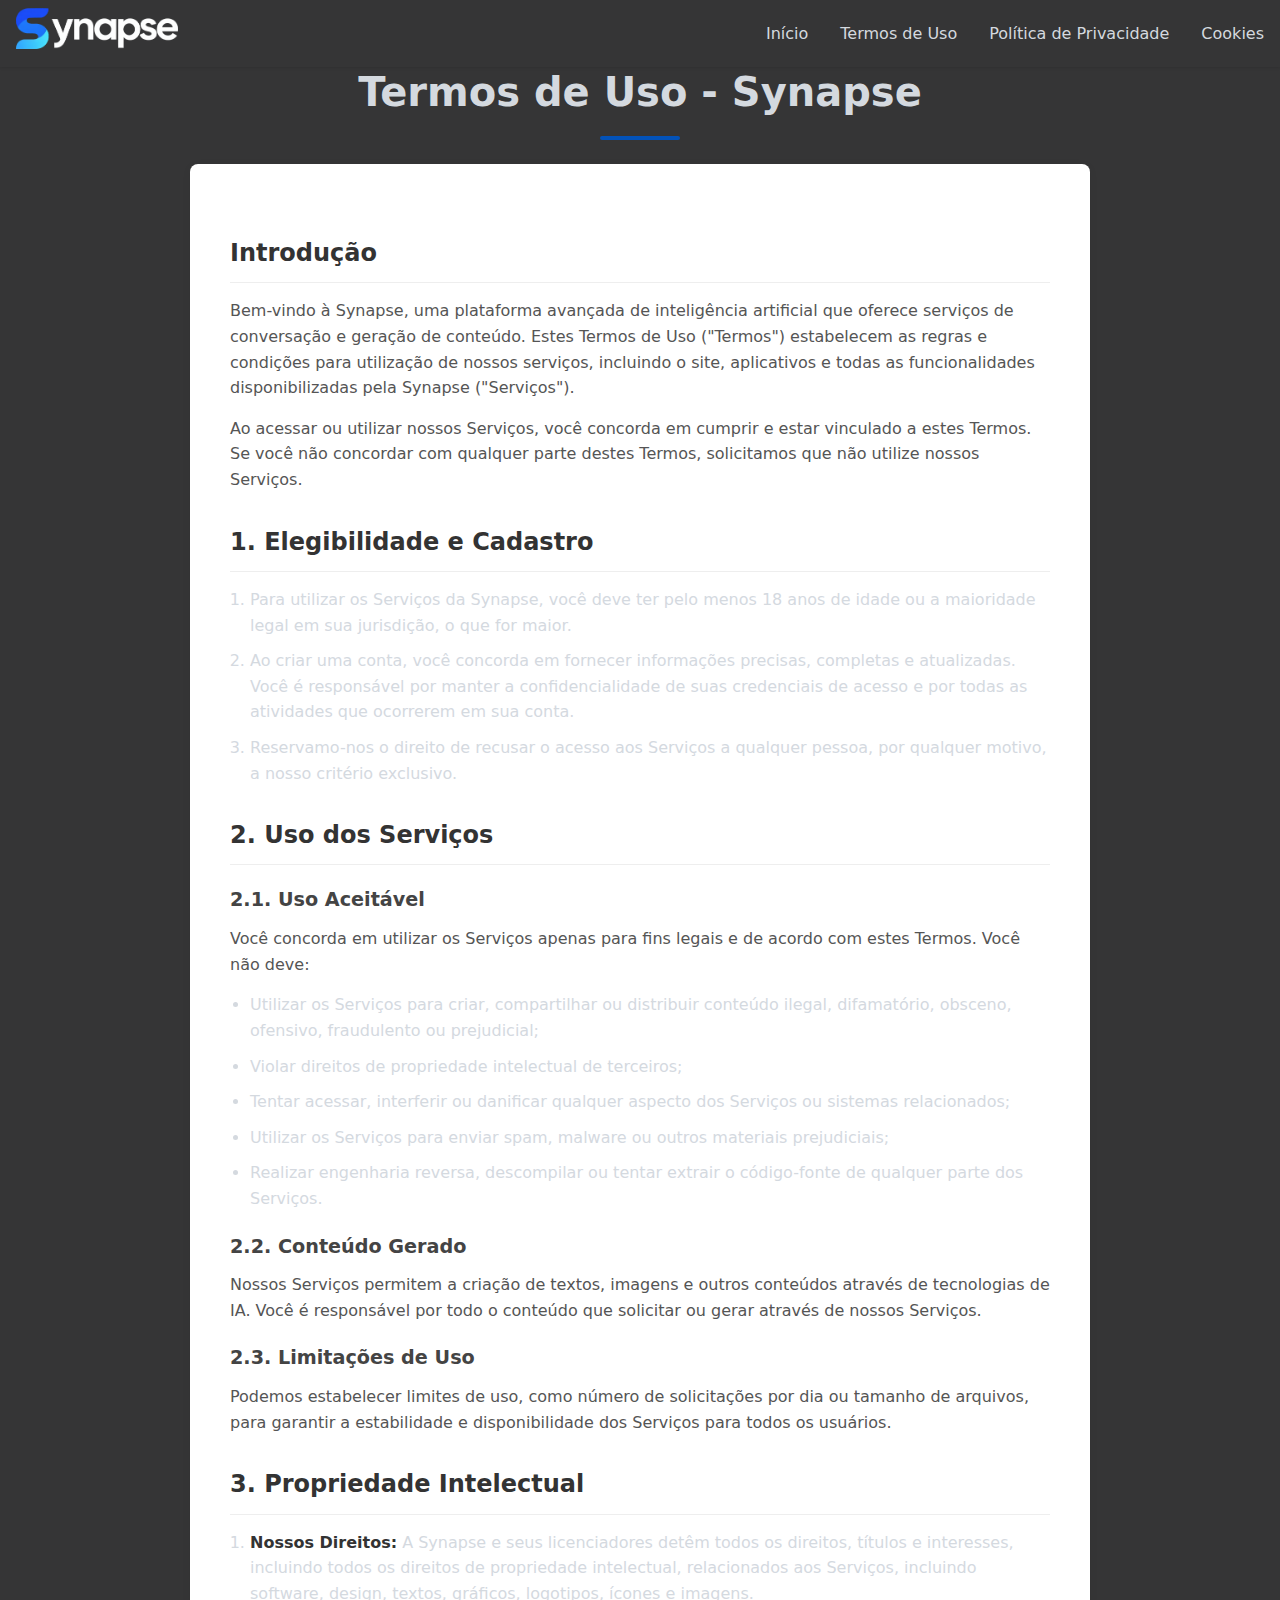
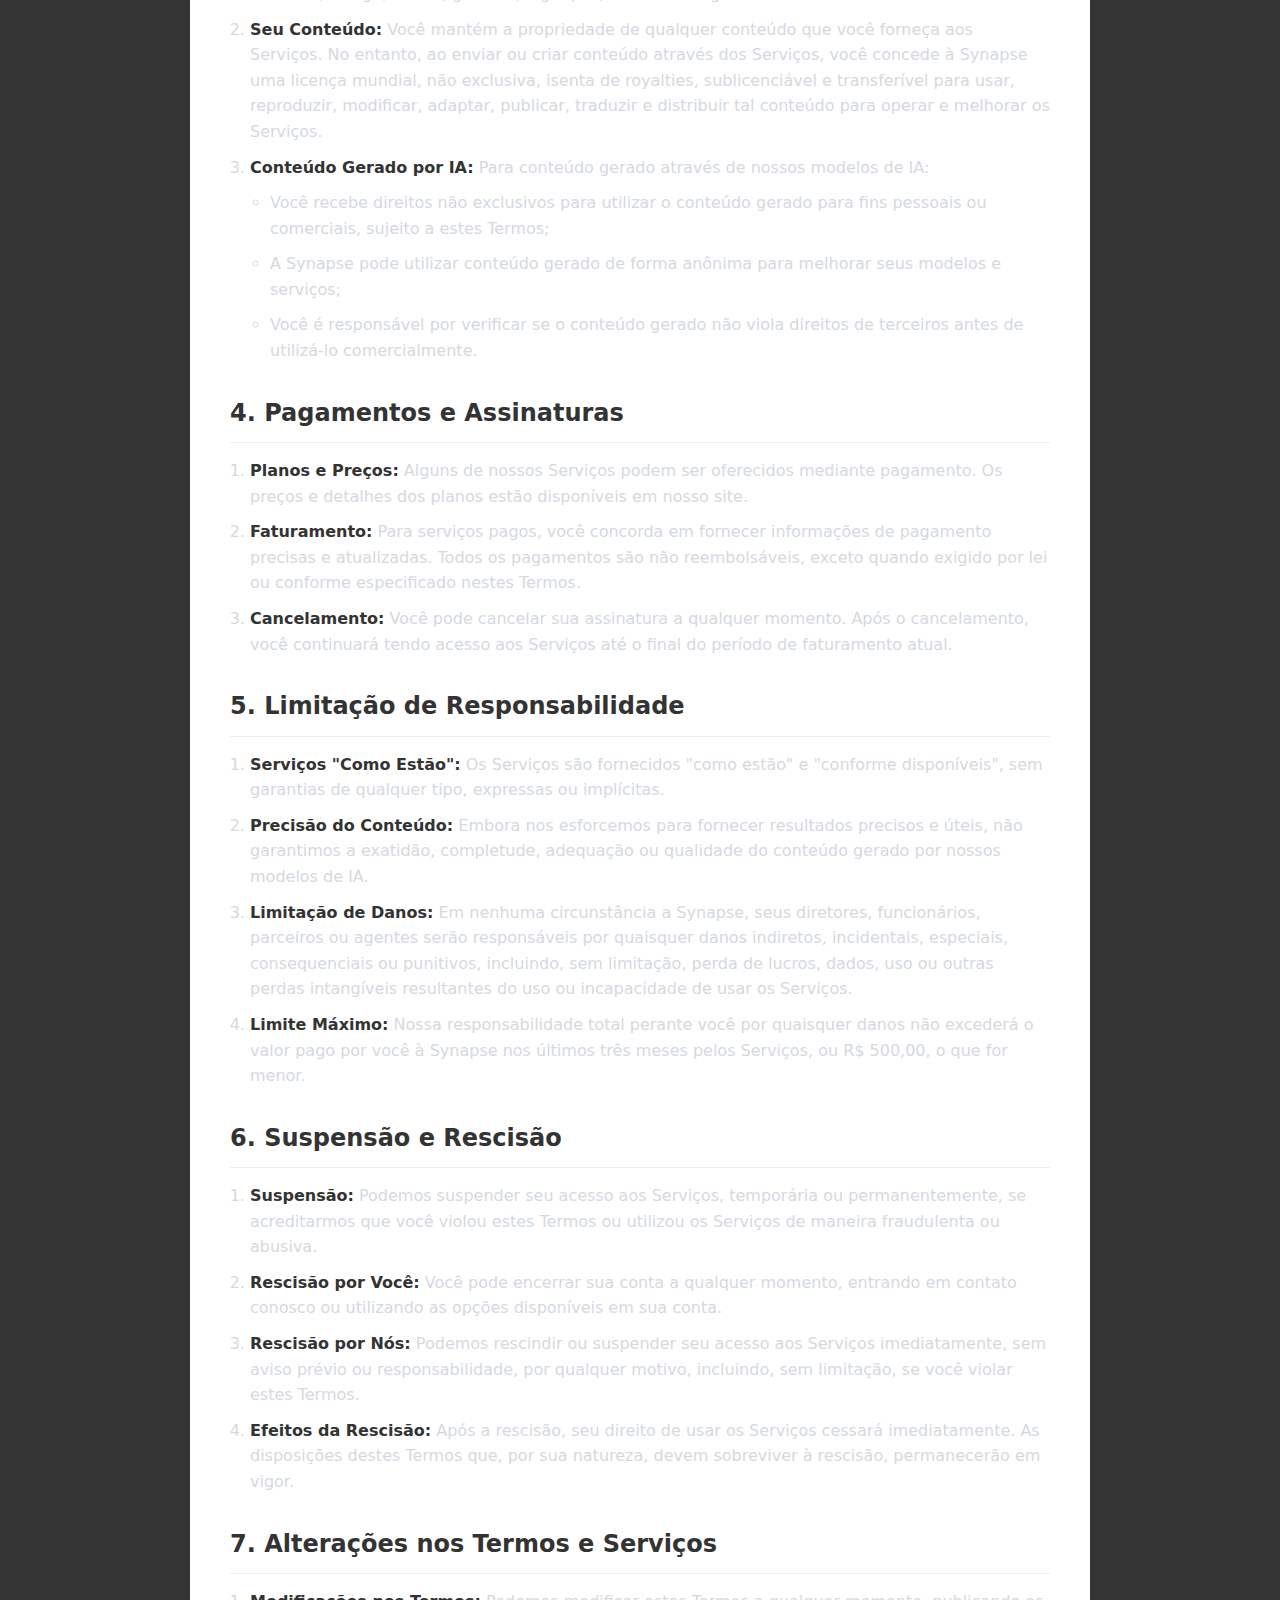
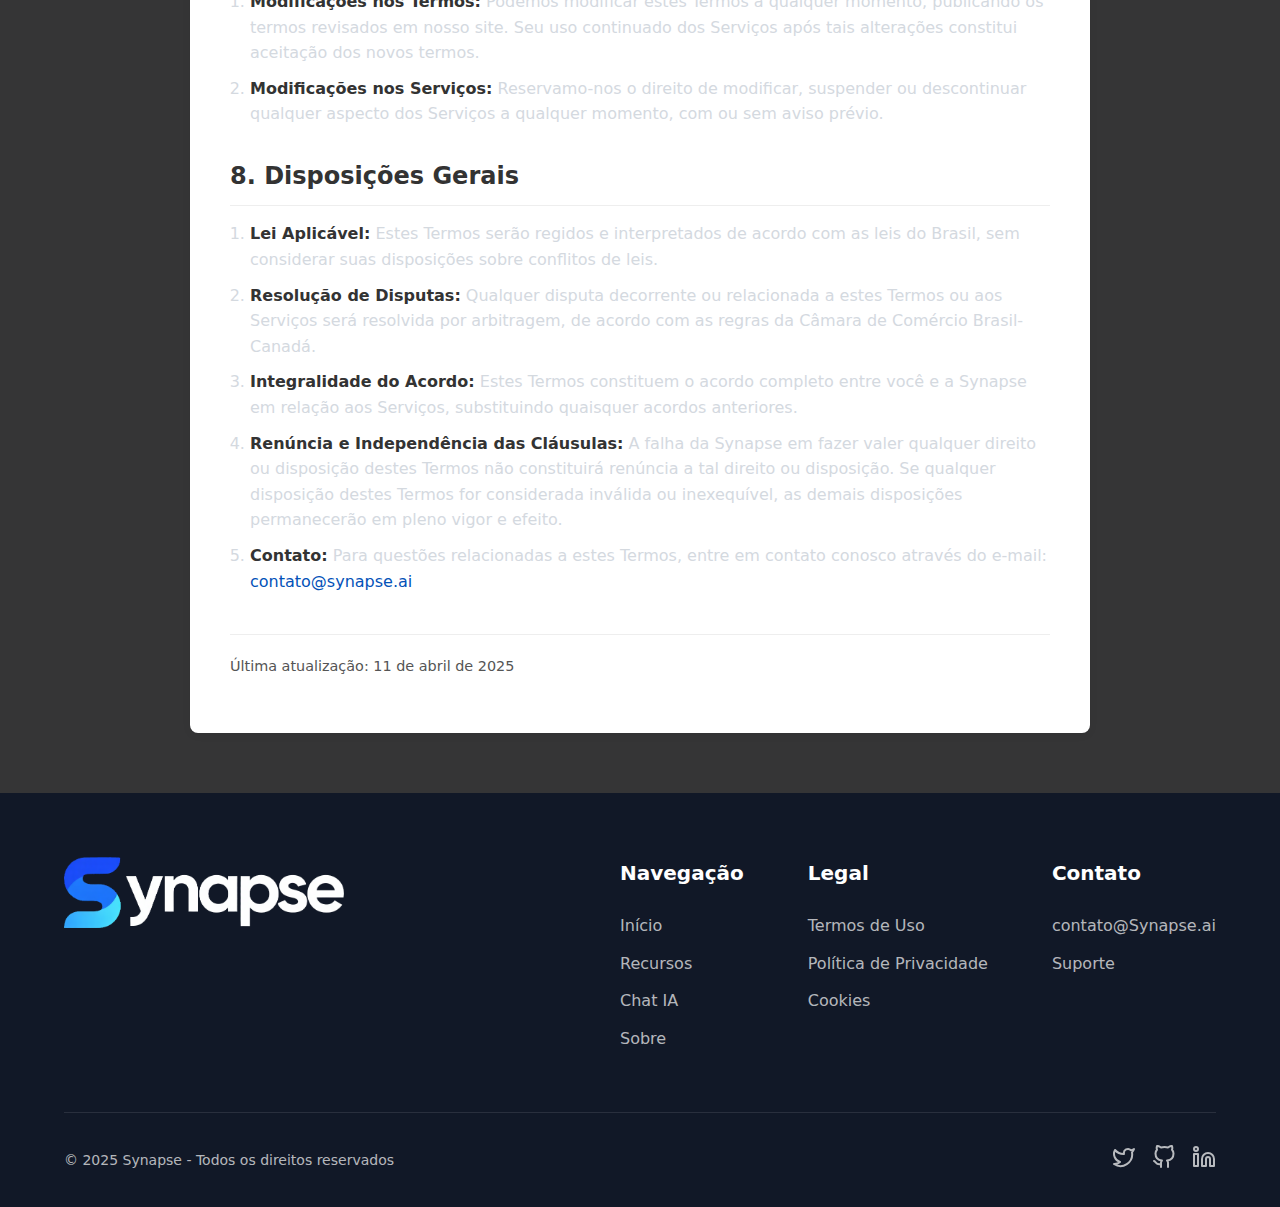
<file: pages/institucional/termos.html>
<!DOCTYPE html>
<html lang="pt-br">

<head>
  <meta charset="UTF-8">
  <meta name="viewport" content="width=device-width, initial-scale=1">
  <meta name="description" content="Synapse - A nova geração de IAs para conversação e geração de imagens">
  <title>Synapse - Termnos de Uso</title>
  <link rel="stylesheet" href="./institucional.css">
  <link rel="preconnect" href="https://fonts.googleapis.com">
  <link rel="preconnect" href="https://fonts.gstatic.com" crossorigin>
  <link href="https://fonts.googleapis.com/css2?family=Orbitron:wght@600&display=swap" rel="stylesheet">
  <!-- Favicon -->
  <link rel="icon" href="../../assets/images/favicon.ico" type="image/x-icon">
</head>

<body>
  <!-- Indicador de carregamento -->
  <div class="loader" id="loader">
    <div class="spinner"></div>
  </div>

<!-- Banner de Cookies -->
<div id="cookie-banner" class="cookie-banner">
  <div class="cookie-content">
    <div class="cookie-text">
      <h3>Este site utiliza cookies</h3>
      <p>Utilizamos cookies para melhorar sua experiência, personalizar conteúdo e analisar o tráfego do site. Você pode escolher quais cookies deseja permitir.</p>
    </div>
    <div class="cookie-actions">
      <button id="cookie-accept-all" class="cookie-btn cookie-btn-primary">Aceitar todos</button>
      <button id="cookie-settings-open" class="cookie-btn cookie-btn-secondary">Personalizar</button>
    </div>
  </div>
</div>

  <div class="main-container">
    <!-- Cabeçalho -->
    <header class="header">
      <nav class="navigation">
        <div class="logo">
          <img src="../../assets/images/logo.png" alt="Logo Synapse" width="162">
        </div>
        <button class="mobile-menu-toggle" aria-label="Menu" aria-expanded="false" id="menuToggle">
          <span class="hamburger"></span>
        </button>
        <ul class="nav-links">
          <li><a href="../../index.html">Início</a></li>
          <li><a href="./termos.html">Termos de Uso</a></li>
          <li><a href="./privacidade.html">Política de Privacidade</a></li>
          <li><a href="./cookies.html">Cookies</a></li>
        </ul>
      </nav>
    </header>


    <!-- Seção Sobre -->
<!-- Seção Termos de Uso -->
<section id="terms" class="section legal-content">
  <div class="container">
    <h2 class="section-title">Termos de Uso - Synapse</h2>
    
    <div class="legal-document">
      <h3>Introdução</h3>
      <p>Bem-vindo à Synapse, uma plataforma avançada de inteligência artificial que oferece serviços de conversação e geração de conteúdo. Estes Termos de Uso ("Termos") estabelecem as regras e condições para utilização de nossos serviços, incluindo o site, aplicativos e todas as funcionalidades disponibilizadas pela Synapse ("Serviços").</p>
      
      <p>Ao acessar ou utilizar nossos Serviços, você concorda em cumprir e estar vinculado a estes Termos. Se você não concordar com qualquer parte destes Termos, solicitamos que não utilize nossos Serviços.</p>
      
      <h3>1. Elegibilidade e Cadastro</h3>
      <ol class="legal-list">
        <li>Para utilizar os Serviços da Synapse, você deve ter pelo menos 18 anos de idade ou a maioridade legal em sua jurisdição, o que for maior.</li>
        <li>Ao criar uma conta, você concorda em fornecer informações precisas, completas e atualizadas. Você é responsável por manter a confidencialidade de suas credenciais de acesso e por todas as atividades que ocorrerem em sua conta.</li>
        <li>Reservamo-nos o direito de recusar o acesso aos Serviços a qualquer pessoa, por qualquer motivo, a nosso critério exclusivo.</li>
      </ol>
      
      <h3>2. Uso dos Serviços</h3>
      <h4>2.1. Uso Aceitável</h4>
      <p>Você concorda em utilizar os Serviços apenas para fins legais e de acordo com estes Termos. Você não deve:</p>
      <ul class="legal-list">
        <li>Utilizar os Serviços para criar, compartilhar ou distribuir conteúdo ilegal, difamatório, obsceno, ofensivo, fraudulento ou prejudicial;</li>
        <li>Violar direitos de propriedade intelectual de terceiros;</li>
        <li>Tentar acessar, interferir ou danificar qualquer aspecto dos Serviços ou sistemas relacionados;</li>
        <li>Utilizar os Serviços para enviar spam, malware ou outros materiais prejudiciais;</li>
        <li>Realizar engenharia reversa, descompilar ou tentar extrair o código-fonte de qualquer parte dos Serviços.</li>
      </ul>
      
      <h4>2.2. Conteúdo Gerado</h4>
      <p>Nossos Serviços permitem a criação de textos, imagens e outros conteúdos através de tecnologias de IA. Você é responsável por todo o conteúdo que solicitar ou gerar através de nossos Serviços.</p>
      
      <h4>2.3. Limitações de Uso</h4>
      <p>Podemos estabelecer limites de uso, como número de solicitações por dia ou tamanho de arquivos, para garantir a estabilidade e disponibilidade dos Serviços para todos os usuários.</p>
      
      <h3>3. Propriedade Intelectual</h3>
      <ol class="legal-list">
        <li><strong>Nossos Direitos:</strong> A Synapse e seus licenciadores detêm todos os direitos, títulos e interesses, incluindo todos os direitos de propriedade intelectual, relacionados aos Serviços, incluindo software, design, textos, gráficos, logotipos, ícones e imagens.</li>
        
        <li><strong>Seu Conteúdo:</strong> Você mantém a propriedade de qualquer conteúdo que você forneça aos Serviços. No entanto, ao enviar ou criar conteúdo através dos Serviços, você concede à Synapse uma licença mundial, não exclusiva, isenta de royalties, sublicenciável e transferível para usar, reproduzir, modificar, adaptar, publicar, traduzir e distribuir tal conteúdo para operar e melhorar os Serviços.</li>
        
        <li><strong>Conteúdo Gerado por IA:</strong> Para conteúdo gerado através de nossos modelos de IA:
          <ul>
            <li>Você recebe direitos não exclusivos para utilizar o conteúdo gerado para fins pessoais ou comerciais, sujeito a estes Termos;</li>
            <li>A Synapse pode utilizar conteúdo gerado de forma anônima para melhorar seus modelos e serviços;</li>
            <li>Você é responsável por verificar se o conteúdo gerado não viola direitos de terceiros antes de utilizá-lo comercialmente.</li>
          </ul>
        </li>
      </ol>
      
      <h3>4. Pagamentos e Assinaturas</h3>
      <ol class="legal-list">
        <li><strong>Planos e Preços:</strong> Alguns de nossos Serviços podem ser oferecidos mediante pagamento. Os preços e detalhes dos planos estão disponíveis em nosso site.</li>
        
        <li><strong>Faturamento:</strong> Para serviços pagos, você concorda em fornecer informações de pagamento precisas e atualizadas. Todos os pagamentos são não reembolsáveis, exceto quando exigido por lei ou conforme especificado nestes Termos.</li>
        
        <li><strong>Cancelamento:</strong> Você pode cancelar sua assinatura a qualquer momento. Após o cancelamento, você continuará tendo acesso aos Serviços até o final do período de faturamento atual.</li>
      </ol>
      
      <h3>5. Limitação de Responsabilidade</h3>
      <ol class="legal-list">
        <li><strong>Serviços "Como Estão":</strong> Os Serviços são fornecidos "como estão" e "conforme disponíveis", sem garantias de qualquer tipo, expressas ou implícitas.</li>
        
        <li><strong>Precisão do Conteúdo:</strong> Embora nos esforcemos para fornecer resultados precisos e úteis, não garantimos a exatidão, completude, adequação ou qualidade do conteúdo gerado por nossos modelos de IA.</li>
        
        <li><strong>Limitação de Danos:</strong> Em nenhuma circunstância a Synapse, seus diretores, funcionários, parceiros ou agentes serão responsáveis por quaisquer danos indiretos, incidentais, especiais, consequenciais ou punitivos, incluindo, sem limitação, perda de lucros, dados, uso ou outras perdas intangíveis resultantes do uso ou incapacidade de usar os Serviços.</li>
        
        <li><strong>Limite Máximo:</strong> Nossa responsabilidade total perante você por quaisquer danos não excederá o valor pago por você à Synapse nos últimos três meses pelos Serviços, ou R$ 500,00, o que for menor.</li>
      </ol>
      
      <h3>6. Suspensão e Rescisão</h3>
      <ol class="legal-list">
        <li><strong>Suspensão:</strong> Podemos suspender seu acesso aos Serviços, temporária ou permanentemente, se acreditarmos que você violou estes Termos ou utilizou os Serviços de maneira fraudulenta ou abusiva.</li>
        
        <li><strong>Rescisão por Você:</strong> Você pode encerrar sua conta a qualquer momento, entrando em contato conosco ou utilizando as opções disponíveis em sua conta.</li>
        
        <li><strong>Rescisão por Nós:</strong> Podemos rescindir ou suspender seu acesso aos Serviços imediatamente, sem aviso prévio ou responsabilidade, por qualquer motivo, incluindo, sem limitação, se você violar estes Termos.</li>
        
        <li><strong>Efeitos da Rescisão:</strong> Após a rescisão, seu direito de usar os Serviços cessará imediatamente. As disposições destes Termos que, por sua natureza, devem sobreviver à rescisão, permanecerão em vigor.</li>
      </ol>
      
      <h3>7. Alterações nos Termos e Serviços</h3>
      <ol class="legal-list">
        <li><strong>Modificações nos Termos:</strong> Podemos modificar estes Termos a qualquer momento, publicando os termos revisados em nosso site. Seu uso continuado dos Serviços após tais alterações constitui aceitação dos novos termos.</li>
        
        <li><strong>Modificações nos Serviços:</strong> Reservamo-nos o direito de modificar, suspender ou descontinuar qualquer aspecto dos Serviços a qualquer momento, com ou sem aviso prévio.</li>
      </ol>
      
      <h3>8. Disposições Gerais</h3>
      <ol class="legal-list">
        <li><strong>Lei Aplicável:</strong> Estes Termos serão regidos e interpretados de acordo com as leis do Brasil, sem considerar suas disposições sobre conflitos de leis.</li>
        
        <li><strong>Resolução de Disputas:</strong> Qualquer disputa decorrente ou relacionada a estes Termos ou aos Serviços será resolvida por arbitragem, de acordo com as regras da Câmara de Comércio Brasil-Canadá.</li>
        
        <li><strong>Integralidade do Acordo:</strong> Estes Termos constituem o acordo completo entre você e a Synapse em relação aos Serviços, substituindo quaisquer acordos anteriores.</li>
        
        <li><strong>Renúncia e Independência das Cláusulas:</strong> A falha da Synapse em fazer valer qualquer direito ou disposição destes Termos não constituirá renúncia a tal direito ou disposição. Se qualquer disposição destes Termos for considerada inválida ou inexequível, as demais disposições permanecerão em pleno vigor e efeito.</li>
        
        <li><strong>Contato:</strong> Para questões relacionadas a estes Termos, entre em contato conosco através do e-mail: <a href="mailto:contato@synapse.ai">contato@synapse.ai</a></li>
      </ol>
      
      <div class="legal-footer">
        <p>Última atualização: 11 de abril de 2025</p>
      </div>
    </div>
  </div>
</section>

    <!-- Footer -->
    <footer class="footer">
      <div class="container">
        <div class="footer-content">
          <div class="footer-logo">
            <img src="../../assets/images/logo.png" alt="Logo Synapse" width="280">
          </div>
          <div class="footer-links">
            <div class="footer-column">
              <h3>Navegação</h3>
              <ul>
                <li><a href="../../index.html">Início</a></li>
                <li><a href="" style="cursor: no-drop;">Recursos</a></li>
                <li><a href="pages/chat.html">Chat IA</a></li>
                <li><a href=""style="cursor: no-drop;">Sobre</a></li>
              </ul>
            </div>
            <div class="footer-column">
              <h3>Legal</h3>
              <ul>
                <li><a href="./termos.html">Termos de Uso</a></li>
                <li><a href="./privacidade.html">Política de Privacidade</a></li>
                <li><a href="./cookies.html">Cookies</a></li>
              </ul>
            </div>
            <div class="footer-column">
              <h3>Contato</h3>
              <ul>
                <li><a href="mailto:contato@Synapse.ai">contato@Synapse.ai</a></li>
                <li><a href="#">Suporte</a></li>
              </ul>
            </div>
          </div>
        </div>
        <div class="footer-bottom">
          <p>&copy; 2025 Synapse - Todos os direitos reservados</p>
          <div class="social-links">
            <a href="#" aria-label="Twitter">
              <svg xmlns="http://www.w3.org/2000/svg" width="24" height="24" viewBox="0 0 24 24" fill="none" stroke="currentColor" stroke-width="2" stroke-linecap="round" stroke-linejoin="round">
                <path d="M22 4s-.7 2.1-2 3.4c1.6 10-9.4 17.3-18 11.6 2.2.1 4.4-.6 6-2C3 15.5.5 9.6 3 5c2.2 2.6 5.6 4.1 9 4-.9-4.2 4-6.6 7-3.8 1.1 0 3-1.2 3-1.2z"></path>
              </svg>
            </a>
            <a href="#" aria-label="GitHub">
              <svg xmlns="http://www.w3.org/2000/svg" width="24" height="24" viewBox="0 0 24 24" fill="none" stroke="currentColor" stroke-width="2" stroke-linecap="round" stroke-linejoin="round">
                <path d="M9 19c-5 1.5-5-2.5-7-3m14 6v-3.87a3.37 3.37 0 0 0-.94-2.61c3.14-.35 6.44-1.54 6.44-7A5.44 5.44 0 0 0 20 4.77 5.07 5.07 0 0 0 19.91 1S18.73.65 16 2.48a13.38 13.38 0 0 0-7 0C6.27.65 5.09 1 5.09 1A5.07 5.07 0 0 0 5 4.77a5.44 5.44 0 0 0-1.5 3.78c0 5.42 3.3 6.61 6.44 7A3.37 3.37 0 0 0 9 18.13V22"></path>
              </svg>
            </a>
            <a href="#" aria-label="LinkedIn">
              <svg xmlns="http://www.w3.org/2000/svg" width="24" height="24" viewBox="0 0 24 24" fill="none" stroke="currentColor" stroke-width="2" stroke-linecap="round" stroke-linejoin="round">
                <path d="M16 8a6 6 0 0 1 6 6v7h-4v-7a2 2 0 0 0-2-2 2 2 0 0 0-2 2v7h-4v-7a6 6 0 0 1 6-6z"></path>
                <rect x="2" y="9" width="4" height="12"></rect>
                <circle cx="4" cy="4" r="2"></circle>
              </svg>
            </a>
          </div>
        </div>
      </div>
    </footer>
  </div>

  <!-- Botão de voltar ao topo -->
  <button id="backToTop" class="back-to-top" aria-label="Voltar ao topo">
    <svg xmlns="http://www.w3.org/2000/svg" width="24" height="24" viewBox="0 0 24 24" fill="none" stroke="currentColor" stroke-width="2" stroke-linecap="round" stroke-linejoin="round">
      <path d="M12 19V5M5 12l7-7 7 7"/>
    </svg>
  </button>

  <!-- Scripts -->
  <script src="../../script.js"></script>
  <script>
    // Função para abrir o modal de configurações de cookies
function openCookieSettings() {
  // Verificar se o banner de cookies já existe
  let cookieBanner = document.getElementById('cookie-settings-modal');
  
  // Se não existir, criar o modal
  if (!cookieBanner) {
    cookieBanner = document.createElement('div');
    cookieBanner.id = 'cookie-settings-modal';
    cookieBanner.className = 'cookie-settings-modal';
    
    cookieBanner.innerHTML = `
      <div class="cookie-settings-content">
        <div class="cookie-settings-header">
          <h3>Configurações de Cookies</h3>
          <button class="cookie-close-btn" onclick="closeCookieSettings()">&times;</button>
        </div>
        <div class="cookie-settings-body">
          <p>Personalize suas preferências de cookies selecionando as categorias que você permite:</p>
          
          <div class="cookie-option">
            <label class="cookie-switch">
              <input type="checkbox" checked disabled>
              <span class="cookie-slider"></span>
            </label>
            <div class="cookie-option-text">
              <h4>Cookies Essenciais</h4>
              <p>Necessários para o funcionamento básico do site. Não podem ser desativados.</p>
            </div>
          </div>
          
          <div class="cookie-option">
            <label class="cookie-switch">
              <input type="checkbox" id="preference-cookies">
              <span class="cookie-slider"></span>
            </label>
            <div class="cookie-option-text">
              <h4>Cookies de Preferências</h4>
              <p>Permitem que o site lembre suas preferências e configurações.</p>
            </div>
          </div>
          
          <div class="cookie-option">
            <label class="cookie-switch">
              <input type="checkbox" id="analytics-cookies">
              <span class="cookie-slider"></span>
            </label>
            <div class="cookie-option-text">
              <h4>Cookies Analíticos</h4>
              <p>Ajudam a entender como você interage com o site, permitindo melhorias.</p>
            </div>
          </div>
          
          <div class="cookie-option">
            <label class="cookie-switch">
              <input type="checkbox" id="marketing-cookies">
              <span class="cookie-slider"></span>
            </label>
            <div class="cookie-option-text">
              <h4>Cookies de Marketing</h4>
              <p>Usados para rastrear visitantes entre sites para exibir anúncios relevantes.</p>
            </div>
          </div>
        </div>
        <div class="cookie-settings-footer">
          <button class="btn btn-secondary" onclick="rejectAllCookies()">Rejeitar Todos</button>
          <button class="btn btn-primary" onclick="acceptSelectedCookies()">Salvar Preferências</button>
        </div>
      </div>
    `;
    
    document.body.appendChild(cookieBanner);
    
    // Carregar configurações salvas
    loadCookiePreferences();
  }
  
  // Mostrar o modal
  cookieBanner.style.display = 'flex';
  document.body.style.overflow = 'hidden'; // Impedir rolagem
}

// Função para fechar o modal
function closeCookieSettings() {
  const modal = document.getElementById('cookie-settings-modal');
  if (modal) {
    modal.style.display = 'none';
    document.body.style.overflow = ''; // Restaurar rolagem
  }
}

// Função para carregar preferências salvas
function loadCookiePreferences() {
  // Verificar se existem preferências salvas
  if (localStorage.getItem('cookiePreferences')) {
    const preferences = JSON.parse(localStorage.getItem('cookiePreferences'));
    
    // Aplicar preferências aos checkboxes
    document.getElementById('preference-cookies').checked = preferences.preferences;
    document.getElementById('analytics-cookies').checked = preferences.analytics;
    document.getElementById('marketing-cookies').checked = preferences.marketing;
  }
}

// Função para salvar preferências selecionadas
function acceptSelectedCookies() {
  const preferences = {
    essential: true, // Sempre ativo
    preferences: document.getElementById('preference-cookies').checked,
    analytics: document.getElementById('analytics-cookies').checked,
    marketing: document.getElementById('marketing-cookies').checked
  };
  
  // Salvar no localStorage
  localStorage.setItem('cookiePreferences', JSON.stringify(preferences));
  
  // Aplicar configurações (aqui você implementaria a lógica para ativar/desativar cookies)
  applyCookieSettings(preferences);
  
  // Fechar modal
  closeCookieSettings();
  
  // Mostrar mensagem de confirmação
  showToast('Suas preferências de cookies foram salvas.');
}

// Função para rejeitar todos os cookies não essenciais
function rejectAllCookies() {
  const preferences = {
    essential: true, // Sempre ativo
    preferences: false,
    analytics: false,
    marketing: false
  };
  
  // Atualizar checkboxes
  document.getElementById('preference-cookies').checked = false;
  document.getElementById('analytics-cookies').checked = false;
  document.getElementById('marketing-cookies').checked = false;
  
  // Salvar no localStorage
  localStorage.setItem('cookiePreferences', JSON.stringify(preferences));
  
  // Aplicar configurações
  applyCookieSettings(preferences);
  
  // Fechar modal
  closeCookieSettings();
  
  // Mostrar mensagem de confirmação
  showToast('Todos os cookies não essenciais foram rejeitados.');
}

// Função para aplicar configurações de cookies
function applyCookieSettings(preferences) {
  // Aqui você implementaria a lógica para ativar/desativar cookies
  console.log('Aplicando configurações de cookies:', preferences);
  
  // Exemplo: desativar Google Analytics se analytics = false
  if (!preferences.analytics && window.ga) {
    window['ga-disable-UA-XXXXXXXX-X'] = true; // Substitua pelo seu ID do GA
  }
}

// Função para mostrar mensagem de toast
function showToast(message) {
  let toast = document.getElementById('cookie-toast');
  
  if (!toast) {
    toast = document.createElement('div');
    toast.id = 'cookie-toast';
    toast.className = 'cookie-toast';
    document.body.appendChild(toast);
  }
  
  toast.textContent = message;
  toast.classList.add('show');
  
  setTimeout(() => {
    toast.classList.remove('show');
  }, 3000);
}

// Verificar se o usuário já fez escolhas de cookies
document.addEventListener('DOMContentLoaded', function() {
  if (!localStorage.getItem('cookiePreferences')) {
    // Se não houver preferências salvas, mostrar banner de cookies após 1 segundo
    setTimeout(() => {
      showCookieBanner();
    }, 1000);
  }
});



// Funções para o Banner de Cookies
document.addEventListener('DOMContentLoaded', function() {
  // Elementos do DOM
  const cookieBanner = document.getElementById('cookie-banner');
  const acceptAllBtn = document.getElementById('cookie-accept-all');
  const settingsOpenBtn = document.getElementById('cookie-settings-open');
  
  // Verificar se o usuário já fez escolhas de cookies
  if (!localStorage.getItem('cookiePreferences')) {
    // Se não houver preferências salvas, mostrar banner de cookies após 1 segundo
    setTimeout(() => {
      showCookieBanner();
    }, 1000);
  }
  
  // Evento para aceitar todos os cookies
  if (acceptAllBtn) {
    acceptAllBtn.addEventListener('click', function() {
      acceptAllCookies();
      hideCookieBanner();
      showToast('Todos os cookies foram aceitos. Obrigado!');
    });
  }
  
  // Evento para abrir configurações
  if (settingsOpenBtn) {
    settingsOpenBtn.addEventListener('click', function() {
      hideCookieBanner();
      openCookieSettings(); // Sua função existente
    });
  }
  
  // Funções para mostrar/ocultar o banner
  function showCookieBanner() {
    if (cookieBanner) {
      cookieBanner.classList.add('show');
    }
  }
  
  function hideCookieBanner() {
    if (cookieBanner) {
      cookieBanner.classList.remove('show');
    }
  }
  
  // Função para aceitar todos os cookies
  function acceptAllCookies() {
    const preferences = {
      essential: true,
      preferences: true,
      analytics: true,
      marketing: true
    };
    
    // Salvar no localStorage
    localStorage.setItem('cookiePreferences', JSON.stringify(preferences));
    
    // Aplicar configurações
    applyCookieSettings(preferences); // Sua função existente
  }
});
  </script>
</body>

</html>
</file>
<file: pages/institucional/institucional.css>
/* Variáveis e reset */
:root {
  --primary-color: #0352b8;
  --primary-light: #1baefd;
  --primary-dark: #000021;
  --secondary-color: #10b981;
  --accent-color: #f59e0b;
  --text-color: #d4d9df;
  --text-light: #ffffff;
  --bg-color: #353536;
  --bg-dark: #111827;
  --card-bg: #626060;
  --border-color: #e5e7eb;
  --shadow-sm: 0 1px 3px rgba(0, 0, 0, 0.1);
  --shadow-md: 0 4px 6px rgba(0, 0, 0, 0.1);
  --shadow-lg: 0 10px 15px rgba(0, 0, 0, 0.1);
  --font-main: system-ui, -apple-system, BlinkMacSystemFont, 'Segoe UI', Roboto, Oxygen, Ubuntu, Cantarell, sans-serif;
  --font-display: 'Orbitron', sans-serif;
  --transition: all 0.3s ease;
  --radius: 0.5rem;
}

* {
  margin: 0;
  padding: 0;
  box-sizing: border-box;
}

html {
  scroll-behavior: smooth;
}

body {
  font-family: var(--font-main);
  color: var(--text-color);
  background-color: var(--bg-color);
  line-height: 1.6;
  height: 100%;
  overflow-x: hidden;
}

a {
  color: var(--primary-color);
  text-decoration: none;
  transition: var(--transition);
}

a:hover {
  color: var(--primary-light);
}

img {
  max-width: 100%;
  height: auto;
  pointer-events: none;
}

.container {
  width: 100%;
  max-width: 1200px;
  margin: 0 auto;
  padding: 0 1.5rem;
}

/* Loader */
.loader {
  position: fixed;
  top: 0;
  left: 0;
  width: 100%;
  height: 100%;
  background: var(--bg-dark);
  display: flex;
  justify-content: center;
  align-items: center;
  z-index: 9999;
  transition: opacity 0.5s ease;
}

.loader.fade-out {
  opacity: 0;
}

.spinner {
  width: 50px;
  height: 50px;
  border: 5px solid rgba(255, 255, 255, 0.1);
  border-radius: 50%;
  border-top-color: var(--primary-light);
  animation: spin 1s ease-in-out infinite;
}

@keyframes spin {
  to { transform: rotate(360deg); }
}

/* Header e navegação */
.header {
  position: fixed;
  top: 0;
  left: 0;
  width: 100%;
  z-index: 100;
  background: rgba(255, 255, 255, 0.8);
  backdrop-filter: blur(10px);
  box-shadow: var(--shadow-sm);
  transition: var(--transition);
}

.header.scrolled {
  background: rgba(255, 255, 255, 0.95);
  box-shadow: var(--shadow-md);
}

.navigation {
  display: flex;
  justify-content: space-between;
  align-items: center;
  padding: 0.5rem 1rem;
  background: var(--bg-color);
}

.logo {
  font-family: var(--font-display);
  font-size: 1.5rem;
  font-weight: 700;
  color: var(--primary-dark);
}

.nav-links {
  display: flex;
  list-style: none;
  gap: 2rem;
}

.nav-links a {
  color: var(--text-color);
  font-weight: 500;
  position: relative;
}

.nav-links a::after {
  content: '';
  position: absolute;
  bottom: -5px;
  left: 0;
  width: 0;
  height: 2px;
  background: var(--primary-color);
  transition: var(--transition);
}

.nav-links a:hover::after,
.nav-links a.active::after {
  width: 100%;
}

.mobile-menu-toggle {
  display: none;
  background: none;
  border: none;
  cursor: pointer;
}


.scroll-indicator {
  position: absolute;
  bottom: 2rem;
  left: 50%;
  transform: translateX(-50%);
  color: white;
  display: flex;
  flex-direction: column;
  align-items: center;
  gap: 0.5rem;
  opacity: 0.8;
  animation: bounce 2s infinite;
}

@keyframes bounce {
  0%, 20%, 50%, 80%, 100% {
    transform: translateY(0) translateX(-50%);
  }
  40% {
    transform: translateY(-20px) translateX(-50%);
  }
  60% {
    transform: translateY(-10px) translateX(-50%);
  }
}

/* Seções */
.section {
  padding: 6rem 0;
}

.section-title {
  font-size: 2.5rem;
  margin-bottom: 1.5rem;
  text-align: center;
  color: var(--text-color);
  position: relative;
  padding-bottom: 1rem;
}

.section-title::after {
  content: '';
  position: absolute;
  bottom: 0;
  left: 50%;
  transform: translateX(-50%);
  width: 80px;
  height: 4px;
  background: var(--primary-color);
  border-radius: 2px;
}

.section-description {
  text-align: center;
  max-width: 700px;
  margin: 0 auto 3rem;
  color: var(--text-light);
  font-size: 1.125rem;
}

.feature-card {
  background: var(--card-bg);
  border-radius: var(--radius);
  padding: 2rem;
  box-shadow: var(--shadow-md);
  transition: var(--transition);
  display: flex;
  flex-direction: column;
  align-items: center;
  text-align: center;
}

.feature-card:hover {
  transform: translateY(-10px);
  box-shadow: var(--shadow-lg);
}



.loading-spinner {
  width: 40px;
  height: 40px;
  border: 4px solid rgba(126, 34, 206, 0.1);
  border-radius: 50%;
  border-top-color: var(--primary-color);
  animation: spin 1s ease-in-out infinite;
}

/* Footer */
.footer {
  background: var(--bg-dark);
  color: white;
  padding: 4rem 0 2rem;
}

.footer-content {
  display: flex;
  justify-content: space-between;
  margin-bottom: 3rem;
}

.footer-logo {
  margin-bottom: 1.5rem;
}

.footer-links {
  display: flex;
  gap: 4rem;
}

.footer-column h3 {
  font-size: 1.25rem;
  margin-bottom: 1.5rem;
  color: white;
}

.footer-column ul {
  list-style: none;
}

.footer-column li {
  margin-bottom: 0.75rem;
}

.footer-column a {
  color: rgba(255, 255, 255, 0.7);
  transition: var(--transition);
}

.footer-column a:hover {
  color: white;
}

.footer-bottom {
  display: flex;
  justify-content: space-between;
  align-items: center;
  padding-top: 2rem;
  border-top: 1px solid rgba(255, 255, 255, 0.1);
  color: rgba(255, 255, 255, 0.7);
  font-size: 0.875rem;
}

.social-links {
  display: flex;
  gap: 1rem;
}

.social-links a {
  color: rgba(255, 255, 255, 0.7);
  transition: var(--transition);
}

.social-links a:hover {
  color: white;
  transform: translateY(-3px);
}

/* Botão voltar ao topo */
.back-to-top {
  position: fixed;
  bottom: 2rem;
  right: 2rem;
  width: 50px;
  height: 50px;
  border-radius: 50%;
  background: var(--primary-color);
  color: white;
  display: flex;
  align-items: center;
  justify-content: center;
  cursor: pointer;
  border: none;
  box-shadow: var(--shadow-md);
  opacity: 0;
  visibility: hidden;
  transition: var(--transition);
  z-index: 99;
}

.back-to-top.visible {
  opacity: 1;
  visibility: visible;
}

.back-to-top:hover {
  background: var(--primary-dark);
  transform: translateY(-3px);
}

/* Media Queries */
@media (max-width: 1024px) {
  .hero-title {
    font-size: 4rem;
  }
  
  .about-content {
    grid-template-columns: 1fr;
    gap: 2rem;
  }
  
  .about-image {
    order: -1;
  }
  
  .footer-content {
    flex-direction: column;
    gap: 2rem;
  }
  
  .footer-links {
    gap: 2rem;
  }
}

@media (max-width: 768px) {
  .hero-title {
    font-size: 3rem;
  }
  
  .hero-subtitle {
    font-size: 1.25rem;
  }
  
  .section {
    padding: 4rem 0;
  }
  
  .section-title {
    font-size: 2rem;
  }
  
  .mobile-menu-toggle {
    display: block;
  }
  
  .nav-links {
    position: fixed;
    top: 68px;
    right: -100%;
    width: 80%;
    max-width: 300px;
    height: calc(100vh - 80px);
    background: var(--bg-color);
    flex-direction: column;
    gap: 0;
    padding: 2rem;
    box-shadow: var(--shadow-lg);
    transition: var(--transition);
    z-index: 99;
  }
  
  .nav-links.active {
    right: 0;
  }
  
  .nav-links li {
    width: 100%;
  }
  
  .nav-links a {
    display: block;
    padding: 1rem 0;
    border-bottom: 1px solid var(--border-color);
  }
  
  .footer-links {
    flex-direction: column;
    gap: 2rem;
  }
  
  .footer-bottom {
    flex-direction: column;
    gap: 1rem;
    text-align: center;
  }
}




/* Estilos para documentos legais */
.legal-content {
  padding: 60px 0;

}

.legal-document {
  max-width: 900px;
  margin: 0 auto;
  background-color: #fff;
  padding: 40px;
  border-radius: 8px;
  box-shadow: 0 2px 10px rgba(0, 0, 0, 0.05);
  line-height: 1.6;
}

.legal-document h3 {
  margin-top: 30px;
  margin-bottom: 15px;
  color: #333;
  font-size: 1.5rem;
  border-bottom: 1px solid #eee;
  padding-bottom: 10px;
}

.legal-document h4 {
  margin-top: 20px;
  margin-bottom: 10px;
  color: #444;
  font-size: 1.2rem;
}

.legal-document p {
  margin-bottom: 15px;
  color: #555;
}

.legal-list {
  margin-bottom: 20px;
  padding-left: 20px;
}

.legal-list li {
  margin-bottom: 10px;
}

.legal-list ul {
  margin-top: 10px;
  margin-bottom: 10px;
  padding-left: 20px;
}

.legal-footer {
  margin-top: 40px;
  padding-top: 20px;
  border-top: 1px solid #eee;
  font-size: 0.9rem;
  color: #777;
}

/* Responsividade para dispositivos móveis */
@media (max-width: 768px) {
  .legal-document {
    padding: 20px;
  }
  
  .legal-document h3 {
    font-size: 1.3rem;
  }
  
  .legal-document h4 {
    font-size: 1.1rem;
  }
}

/* Estilos adicionais para informações de contato */
.contact-info {
  background-color: #f5f7fa;
  padding: 20px;
  border-radius: 6px;
  margin: 20px 0;
  border-left: 4px solid var(--primary-color);
}

.contact-info p {
  margin-bottom: 10px;
}

.contact-info a {
  color: var(--primary-color);
  text-decoration: none;
  transition: color 0.2s ease;
}

.contact-info a:hover {
  color: #4e3a9b;
  text-decoration: underline;
}

/* Destaque para informações importantes */
.legal-document strong {
  color: #333;
}

/* Melhorias para dispositivos móveis */
@media (max-width: 768px) {
  .contact-info {
    padding: 15px;
  }
}

/* Estilos específicos para Política de Cookies */
.cookie-summary {
  background-color: #f0f4ff;
  border-left: 4px solid #4a6cf7;
  padding: 15px 20px;
  margin: 20px 0;
  border-radius: 4px;
}

.cookie-types {
  margin-bottom: 30px;
}

.cookie-type-description {
  padding-left: 15px;
  border-left: 2px solid #eaeaea;
  margin-bottom: 25px;
}

.cookie-control-note {
  font-style: italic;
  color: #666;
  margin-top: 10px;
}

.cookie-note {
  background-color: #fff8e6;
  padding: 12px 15px;
  border-radius: 4px;
  border-left: 4px solid #ffc107;
  margin: 15px 0;
}

.cookie-control-panel {
  background-color: #f5f7fa;
  padding: 20px;
  border-radius: 6px;
  margin: 20px 0;
  text-align: center;
}

.cookie-settings-btn {
  background-color: var(--primary-color);
  color: white;
  border: none;
  padding: 10px 20px;
  border-radius: 4px;
  font-weight: 500;
  cursor: pointer;
  transition: background-color 0.2s ease;
}

.cookie-settings-btn:hover {
  background-color: var(--primary-dark);
}

.browser-links {
  display: flex;
  flex-wrap: wrap;
  gap: 10px;
  margin: 15px 0 25px;
}

.browser-links a {
  display: inline-block;
  padding: 8px 15px;
  background-color: #f5f7fa;
  border-radius: 4px;
  text-decoration: none;
  color: var(--primary-color);
  font-weight: 500;
  transition: all 0.2s ease;
}

.browser-links a:hover {
  background-color: #e9ecf3;
  color: var(--primary-dark);
}

/* Responsividade para dispositivos móveis */
@media (max-width: 768px) {
  .browser-links {
    flex-direction: column;
    gap: 8px;
  }
  
  .browser-links a {
    width: 100%;
    text-align: center;
  }
  
  .cookie-control-panel {
    padding: 15px;
  }
}

/* Estilos para o modal de configurações de cookies */
.cookie-settings-modal {
  position: fixed;
  top: 0;
  left: 0;
  width: 100%;
  height: 100%;
  background-color: rgba(0, 0, 0, 0.5);
  display: none;
  justify-content: center;
  align-items: center;
  z-index: 1000;
}

.cookie-settings-content {
  background-color: white;
  width: 90%;
  max-width: 600px;
  border-radius: 8px;
  overflow: hidden;
  box-shadow: 0 4px 20px rgba(0, 0, 0, 0.15);
}

.cookie-settings-header {
  display: flex;
  justify-content: space-between;
  align-items: center;
  padding: 15px 20px;
  background-color: #f5f7fa;
  border-bottom: 1px solid #eaeaea;
}

.cookie-settings-header h3 {
  margin: 0;
  font-size: 1.2rem;
  color: #333;
}

.cookie-close-btn {
  background: none;
  border: none;
  font-size: 1.5rem;
  cursor: pointer;
  color: #666;
}

.cookie-settings-body {
  padding: 20px;
  max-height: 60vh;
  overflow-y: auto;
}

.cookie-option {
  display: flex;
  align-items: flex-start;
  margin-bottom: 20px;
  padding-bottom: 15px;
  border-bottom: 1px solid #eaeaea;
}

.cookie-option:last-child {
  border-bottom: none;
}

.cookie-switch {
  position: relative;
  display: inline-block;
  width: 50px;
  height: 26px;
  margin-right: 15px;
  flex-shrink: 0;
}

.cookie-switch input {
  opacity: 0;
  width: 0;
  height: 0;
}

.cookie-slider {
  position: absolute;
  cursor: pointer;
  top: 0;
  left: 0;
  right: 0;
  bottom: 0;
  background-color: #ccc;
  transition: .4s;
  border-radius: 34px;
}

.cookie-slider:before {
  position: absolute;
  content: "";
  height: 18px;
  width: 18px;
  left: 4px;
  bottom: 4px;
  background-color: white;
  transition: .4s;
  border-radius: 50%;
}

input:checked + .cookie-slider {
  background-color: var(--primary-color);
}

input:disabled + .cookie-slider {
  opacity: 0.7;
  cursor: not-allowed;
}

input:checked + .cookie-slider:before {
  transform: translateX(24px);
}

.cookie-option-text {
  flex: 1;
}

.cookie-option-text h4 {
  margin: 0 0 5px 0;
  font-size: 1rem;
}

.cookie-option-text p {
  margin: 0;
  font-size: 0.9rem;
  color: #666;
}

.cookie-settings-footer {
  padding: 15px 20px;
  display: flex;
  justify-content: space-between;
  border-top: 1px solid #eaeaea;
  background-color: #f5f7fa;
}

.btn {
  padding: 8px 16px;
  border-radius: 4px;
  font-weight: 500;
  cursor: pointer;
  border: none;
  transition: background-color 0.2s;
}

.btn-primary {
  background-color: var(--primary-color);
  color: white;
}

.btn-primary:hover {
  background-color: var(--primary-dark);
}

.btn-secondary {
  background-color: #f0f0f0;
  color: #333;
}

.btn-secondary:hover {
  background-color: #e0e0e0;
}

.cookie-toast {
  position: fixed;
  bottom: 20px;
  left: 50%;
  transform: translateX(-50%) translateY(100px);
  background-color: #333;
  color: white;
  padding: 12px 20px;
  border-radius: 4px;
  box-shadow: 0 2px 10px rgba(0, 0, 0, 0.2);
  z-index: 1001;
  opacity: 0;
  transition: transform 0.3s, opacity 0.3s;
}

.cookie-toast.show {
  transform: translateX(-50%) translateY(0);
  opacity: 1;
}

/* Responsividade para dispositivos móveis */
@media (max-width: 768px) {
  .cookie-settings-content {
    width: 95%;
    max-height: 90vh;
  }
  
  .cookie-settings-body {
    max-height: 70vh;
  }
  
  .cookie-settings-footer {
    flex-direction: column;
    gap: 10px;
  }
  
  .cookie-settings-footer button {
    width: 100%;
  }
}




/* Estilos para o Banner de Cookies */
.cookie-banner {
  position: fixed;
  bottom: 0;
  left: 0;
  right: 0;
  background-color: #fff;
  box-shadow: 0 -4px 10px rgba(0, 0, 0, 0.1);
  padding: 16px 24px;
  z-index: 999;
  display: none;
  border-top: 1px solid #eaeaea;
}

.cookie-banner.show {
  display: block;
  animation: slideCookieBanner 0.5s forwards;
}

@keyframes slideCookieBanner {
  from {
    transform: translateY(100%);
  }
  to {
    transform: translateY(0);
  }
}

.cookie-content {
  max-width: 1200px;
  margin: 0 auto;
  display: flex;
  align-items: center;
  justify-content: space-between;
  gap: 20px;
}

.cookie-text h3 {
  margin: 0 0 8px 0;
  font-size: 1.1rem;
  color: #333;
}

.cookie-text p {
  margin: 0;
  font-size: 0.9rem;
  color: #666;
  line-height: 1.5;
}

.cookie-actions {
  display: flex;
  gap: 10px;
  flex-shrink: 0;
}

.cookie-btn {
  padding: 8px 16px;
  border-radius: 4px;
  font-size: 0.9rem;
  font-weight: 500;
  cursor: pointer;
  transition: all 0.2s ease;
  border: none;
}

.cookie-btn-primary {
  background-color: var(--primary-color);
  color: white;
}

.cookie-btn-primary:hover {
  background-color: var(--primary-dark);
}

.cookie-btn-secondary {
  background-color: #f0f0f0;
  color: #333;
}

.cookie-btn-secondary:hover {
  background-color: #e0e0e0;
}

/* Responsividade para dispositivos móveis */
@media (max-width: 768px) {
  .cookie-content {
    flex-direction: column;
    align-items: flex-start;
  }
  
  .cookie-actions {
    width: 100%;
    margin-top: 12px;
  }
  
  .cookie-btn {
    flex: 1;
    text-align: center;
  }
}
</file>
